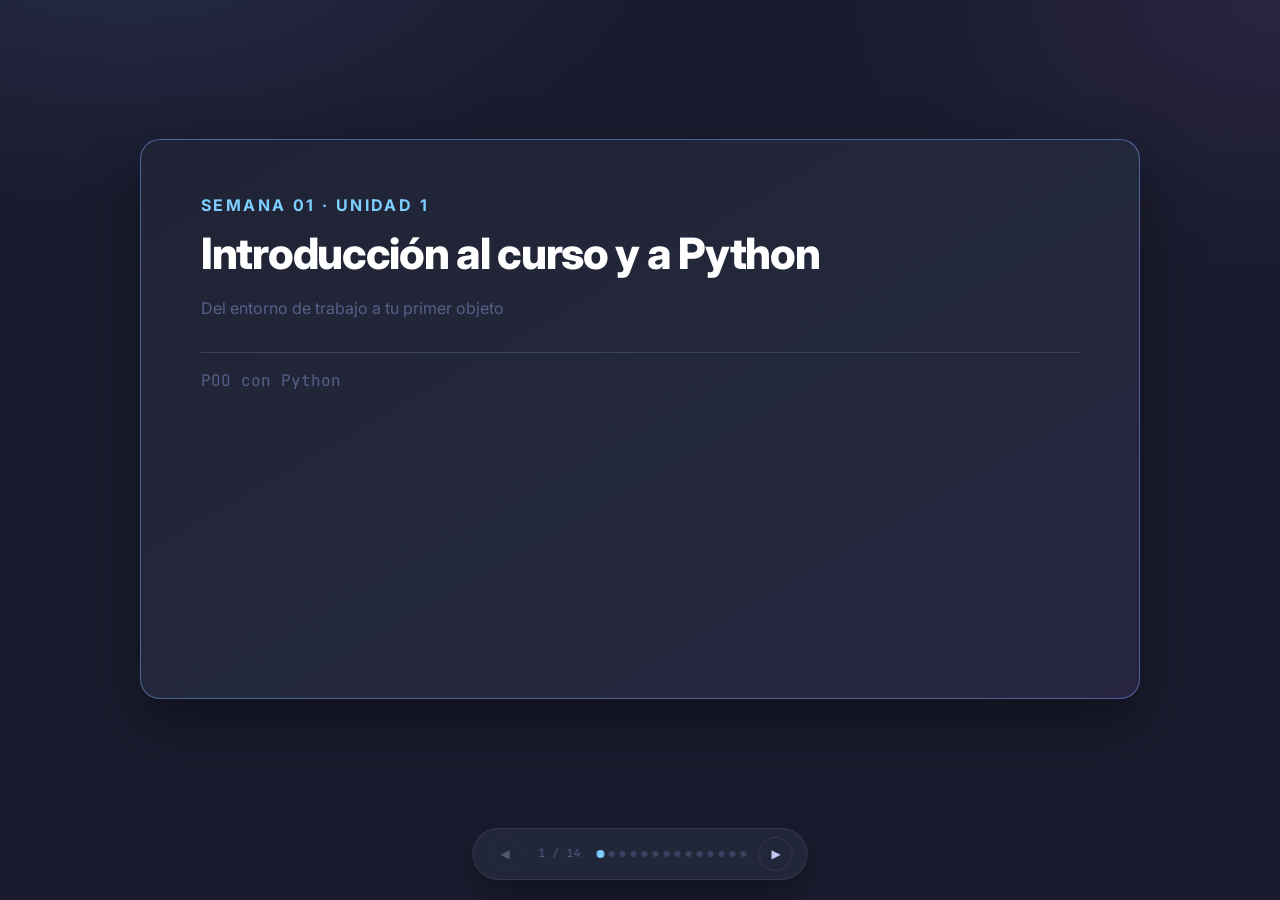
<file: unidad-01-fundamentos-poo/semana-01-introduccion-curso-python/html/slides.html>
<!DOCTYPE html>
<html lang="es">
<head>
  <meta charset="UTF-8">
  <meta name="viewport" content="width=device-width, initial-scale=1.0">
  <title>Semana 01 — Introducción al curso y a Python</title>
  <link rel="preconnect" href="https://fonts.googleapis.com">
  <link href="https://fonts.googleapis.com/css2?family=Inter:wght@400;600;700;800&family=JetBrains+Mono:wght@500;700&display=swap" rel="stylesheet">
  <link rel="stylesheet" href="../../../engine/slides.css">
</head>
<body>
  <main class="deck">
    <section class="slide slide--title is-active">
      <p class="eyebrow">Semana 01 · Unidad 1</p>
      <h1>Introducción al curso y a Python</h1>
      <p class="subtitle">Del entorno de trabajo a tu primer objeto</p>
      <p class="author">POO con Python</p>
    </section>

    <section class="slide">
      <p class="eyebrow">Objetivos</p>
      <h2>Al terminar podrás…</h2>
      <ul>
        <li>Explicar qué es la POO y diferenciar <strong>objeto</strong> de <strong>clase</strong>.</li>
        <li>Instalar y verificar Python 3.12 en tu sistema.</li>
        <li>Configurar VS Code, un entorno virtual y Git.</li>
        <li>Escribir una clase con atributos, constructor y métodos.</li>
        <li>Ejecutar y entregar scripts desde la terminal y el EVA/LMS.</li>
      </ul>
      <div class="callout callout--info">
        <p>La meta de hoy no es memorizar sintaxis: es dejar un taller que funcione y entender el vocabulario que usaremos 16 semanas.</p>
      </div>
    </section>

    <section class="slide">
      <p class="eyebrow">Concepto</p>
      <h2>Objeto y clase</h2>
      <p>Un <strong>objeto</strong> tiene estado (datos) y comportamiento (acciones). Una <strong>clase</strong> es el molde que describe cómo se crean esos objetos.</p>
      <table>
        <tr><th>Concepto</th><th>Videojuego</th><th>Python</th></tr>
        <tr><td>Clase</td><td>El plano de una nave</td><td><code>class Nave:</code></td></tr>
        <tr><td>Objeto</td><td>Tu nave <em>Halcon</em></td><td><code>mi_nave = Nave()</code></td></tr>
        <tr><td>Atributo</td><td>Escudo: 80</td><td><code>self.escudo</code></td></tr>
        <tr><td>Método</td><td>Disparar</td><td><code>def disparar(self):</code></td></tr>
      </table>
      <div class="callout callout--success">
        <p>Una clase existe una vez en el código; los objetos pueden ser muchos y cada uno guarda sus propios valores.</p>
      </div>
    </section>

    <section class="slide">
      <p class="eyebrow">Concepto</p>
      <h2>Todo en Python es un objeto</h2>
      <p>Ya has usado objetos sin llamarlos así. Un texto, un número y una lista son instancias de una clase.</p>
      <pre><code>&gt;&gt;&gt; nombre = "Kaede"
&gt;&gt;&gt; type(nombre)
&lt;class 'str'&gt;
&gt;&gt;&gt; nombre.upper()
'KAEDE'
&gt;&gt;&gt; type(42)
&lt;class 'int'&gt;</code></pre>
      <p><code>upper()</code> es un método de la clase <code>str</code>. Cuando escribes <code>nombre.upper()</code> envías un mensaje al objeto, igual que harás con <code>kaede.atacar(enemigo)</code>.</p>
      <div class="callout callout--reto">
        <p><strong>Reto:</strong> abre el intérprete y ejecuta <code>type()</code> sobre un entero, una lista, una tupla y una función. Todos son objetos.</p>
      </div>
    </section>

    <section class="slide">
      <p class="eyebrow">Entorno</p>
      <h2>Instalar y verificar Python 3.12</h2>
      <pre><code># Linux (Debian/Ubuntu)
sudo apt update
sudo apt install python3 python3-venv python3-pip

# macOS
brew install python@3.12

# Windows: descargar de python.org
# marcar "Add python.exe to PATH"</code></pre>
      <pre><code>python3 --version
# Python 3.12.x

# Windows, si hay varias versiones:
py -3.12 --version</code></pre>
      <div class="callout callout--warning">
        <p>Si el comando devuelve otra versión, revisa qué intérprete estás llamando antes de continuar. En Windows, <code>python</code> puede apuntar a otra instalación.</p>
      </div>
    </section>

    <section class="slide">
      <p class="eyebrow">Entorno</p>
      <h2>VS Code y entorno virtual</h2>
      <p>Instala la extensión <strong>Python</strong> de Microsoft y selecciona el intérprete del proyecto con <code>Ctrl+Shift+P</code> → <em>Python: Select Interpreter</em>.</p>
      <pre><code># Crear el entorno desde la carpeta del proyecto
python3 -m venv .venv

# Activar en Linux y macOS
source .venv/bin/activate

# Activar en Windows PowerShell
.\.venv\Scripts\Activate.ps1

# Comprobar
which python
python --version</code></pre>
      <div class="callout callout--info">
        <p>El prefijo <code>(.venv)</code> confirma que el entorno está activo. Para salir: <code>deactivate</code>.</p>
      </div>
    </section>

    <section class="slide">
      <p class="eyebrow">Entorno</p>
      <h2>Git y GitHub</h2>
      <pre><code>git config --global user.name "Tu Nombre"
git config --global user.email "tu-correo@ejemplo.com"

mkdir poo-personajes
cd poo-personajes
git init
printf '.venv/\n__pycache__/\n' &gt; .gitignore

git add .
git commit -m "Configura repositorio inicial del curso"

git branch -M main
git remote add origin https://github.com/TU-USUARIO/poo-personajes.git
git push -u origin main</code></pre>
      <p>Un buen commit completa la frase «este cambio…»: <em>agrega clase Personaje</em>. Evita <em>cambios</em> o <em>final final</em>.</p>
    </section>

    <section class="slide">
      <p class="eyebrow">Código · paso 1</p>
      <h2>Definir la clase</h2>
      <pre><code>class Personaje:
    """Un personaje jugable con nombre, vida y ataque."""

    def __init__(self, nombre: str, hp: int, ataque: int) -&gt; None:
        self.nombre = nombre
        self.hp = hp
        self.ataque = ataque</code></pre>
      <ul>
        <li><code>class</code> crea el molde.</li>
        <li><code>__init__</code> se ejecuta al crear el objeto.</li>
        <li><code>self</code> es la referencia al objeto que se construye.</li>
        <li>Cada atributo vive en el objeto, no en la clase.</li>
      </ul>
      <div class="callout callout--warning">
        <p>Declara todos los atributos en <code>__init__</code>. Un atributo creado después puede no existir cuando lo necesites.</p>
      </div>
    </section>

    <section class="slide">
      <p class="eyebrow">Código · paso 2</p>
      <h2>Agregar comportamiento</h2>
      <pre><code>    def presentarse(self) -&gt; str:
        return f"Soy {self.nombre} y tengo {self.hp} HP."

    def atacar(self, objetivo: "Personaje") -&gt; None:
        dano = self.ataque
        objetivo.hp = max(0, objetivo.hp - dano)
        print(f"{self.nombre} ataca a {objetivo.nombre}.")
        print(f"{objetivo.nombre} queda con {objetivo.hp} HP.")

    def esta_vivo(self) -&gt; bool:
        return self.hp &gt; 0</code></pre>
      <p><code>atacar</code> recibe otro objeto y modifica su estado. <code>max(0, ...)</code> evita vidas negativas: una regla pequeña del dominio.</p>
    </section>

    <section class="slide">
      <p class="eyebrow">Código · paso 3</p>
      <h2>Crear tres personajes</h2>
      <pre><code>kaede = Personaje("Kaede", 120, 18)
rook = Personaje("Rook", 90, 24)
nima = Personaje("Nima", 100, 14)
equipo = [kaede, rook, nima]

for personaje in equipo:
    print(personaje.presentarse())

kaede.atacar(rook)
rook.atacar(kaede)
nima.atacar(rook)</code></pre>
      <p>Cada llamada a <code>Personaje(...)</code> crea una instancia independiente. <code>kaede.hp</code> y <code>rook.hp</code> son atributos distintos aunque compartan el nombre en el código.</p>
      <pre><code>cd ejemplo-guiado
python3 personaje.py</code></pre>
    </section>

    <section class="slide">
      <p class="eyebrow">Demo</p>
      <h2>Qué observar en la salida</h2>
      <pre><code>=== Presentaciones ===
Soy Kaede y tengo 120 HP.
Soy Rook y tengo 90 HP.

--- Estado del equipo ---
Kaede    | HP 120 | ATQ 18 | en pie
Rook     | HP  90 | ATQ 24 | en pie

=== Ronda de combate ===
Kaede ataca a Rook y causa 18 de daño.
Rook queda con 72 HP.</code></pre>
      <ul>
        <li>Los tres objetos empiezan con estados distintos.</li>
        <li>Atacar cambia solo el <code>hp</code> del objetivo.</li>
        <li>El resto de atributos del objetivo permanece intacto.</li>
      </ul>
      <div class="callout callout--success">
        <p>Si ves nombres y vida actualizada, el entorno, el editor y el código funcionan juntos.</p>
      </div>
    </section>

    <section class="slide">
      <p class="eyebrow">Errores comunes</p>
      <h2>Los tropiezos de la primera semana</h2>
      <table>
        <tr><th>Error</th><th>Causa probable</th><th>Corrección</th></tr>
        <tr><td><code>command not found</code></td><td>Python no está en el PATH</td><td>Prueba <code>python3</code> o <code>py -3.12</code></td></tr>
        <tr><td><code>IndentationError</code></td><td>Espacios y tabuladores mezclados</td><td>Usa 4 espacios en todo el archivo</td></tr>
        <tr><td><code>NameError</code></td><td>Clase usada antes de definirla</td><td>Define antes del bloque demo</td></tr>
        <tr><td><code>AttributeError</code></td><td>Atributo mal escrito o ausente</td><td>Revísalo en <code>__init__</code></td></tr>
        <tr><td>El script no hace nada</td><td>Falta el bloque de ejecución</td><td>Agrega <code>if __name__ == "__main__":</code></td></tr>
      </table>
      <div class="callout callout--error">
        <p>No instales paquetes externos para este curso. Todo funciona con la biblioteca estándar.</p>
      </div>
    </section>

    <section class="slide">
      <p class="eyebrow">Ejercicio</p>
      <h2>De la ficha al menú</h2>
      <p><strong>Nivel 1.</strong> <code>ficha.py</code>: variables de un personaje y una ficha alineada con daño crítico calculado.</p>
      <p><strong>Nivel 2.</strong> <code>tres_personajes.py</code>: clase <code>Personaje</code> con validaciones, tres objetos y una ronda de ataques.</p>
      <p><strong>Nivel 3.</strong> <code>menu_equipo.py</code>: menú de consola para listar, seleccionar y atacar. Debe resistir opciones inválidas.</p>
      <pre><code>=== EQUIPO ===
1. Ver personajes
2. Seleccionar personaje
3. Atacar al primer enemigo
0. Salir</code></pre>
      <div class="callout callout--reto">
        <p><strong>Reto extra:</strong> agrega una opción para curar sin superar el HP máximo inicial.</p>
      </div>
    </section>

    <section class="slide">
      <p class="eyebrow">Resumen</p>
      <h2>Checklist de la semana</h2>
      <div class="flow">
        <span class="flow-item">Python 3.12</span>
        <span class="flow-item">VS Code</span>
        <span class="flow-item">venv</span>
        <span class="flow-item">Git + GitHub</span>
        <span class="flow-item">clase Personaje</span>
        <span class="flow-item">EVA/LMS</span>
      </div>
      <ul>
        <li>Clase = molde; objeto = instancia con estado propio.</li>
        <li><code>__init__</code> construye, <code>self</code> identifica, los métodos modifican.</li>
        <li>El entorno virtual y el repositorio son parte de la entrega.</li>
        <li>La próxima semana: paradigmas, UML y POO frente a procedural.</li>
      </ul>
      <div class="callout callout--success">
        <p>Antes de cerrar: ejecuta <code>python3 personaje.py</code>, haz commit y publica el enlace en el EVA/LMS.</p>
      </div>
    </section>
  </main>

  <div class="controls">
    <button id="prev" aria-label="Anterior">◀</button>
    <span id="counter">1 / 14</span>
    <div id="dots"></div>
    <button id="next" aria-label="Siguiente">▶</button>
  </div>

  <script src="../../../engine/slides.js"></script>
</body>
</html>
</file>
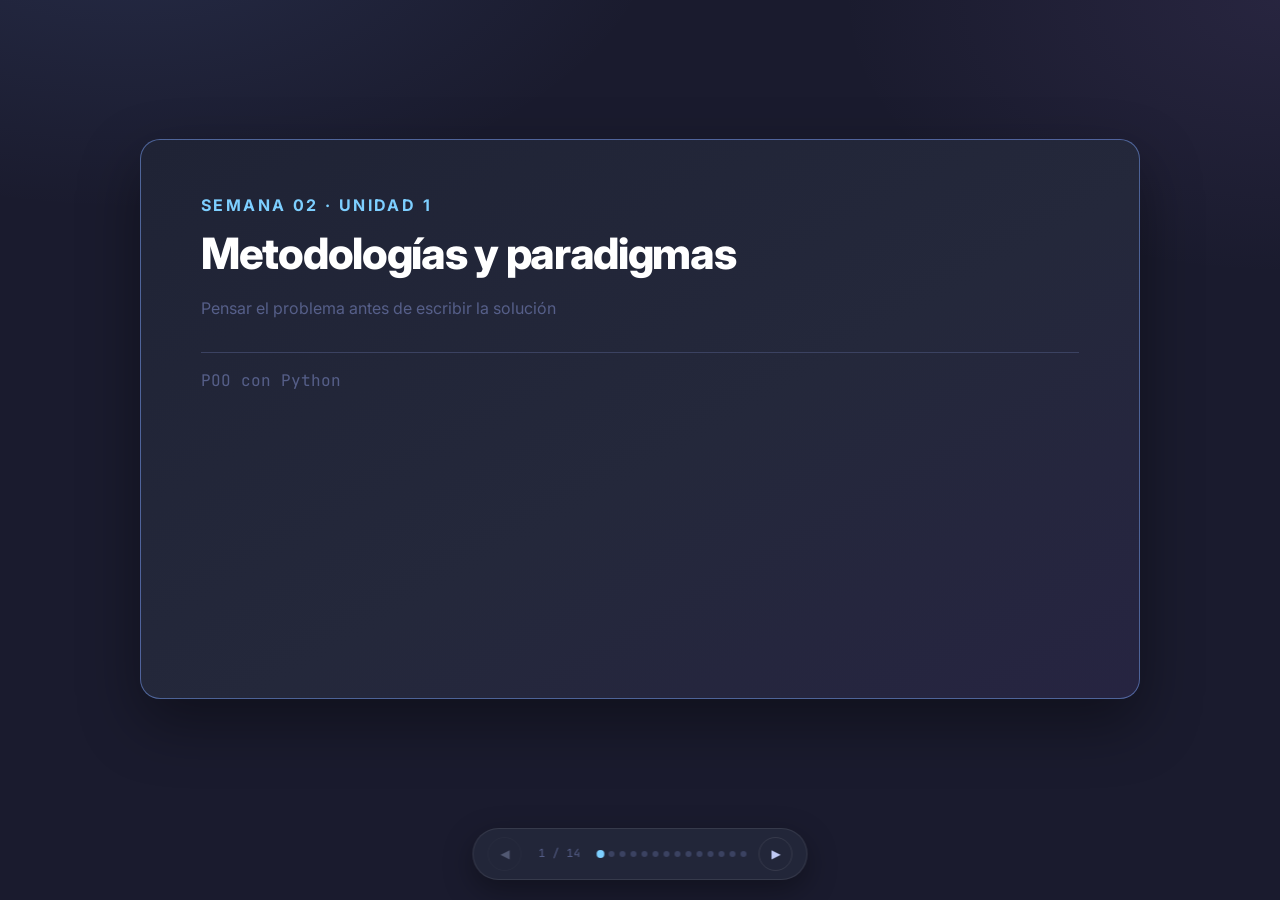
<file: unidad-01-fundamentos-poo/semana-02-metodologias-paradigmas/html/slides.html>
<!DOCTYPE html>
<html lang="es">
<head>
  <meta charset="UTF-8">
  <meta name="viewport" content="width=device-width, initial-scale=1.0">
  <title>Semana 02 — Metodologías y paradigmas</title>
  <link rel="preconnect" href="https://fonts.googleapis.com">
  <link href="https://fonts.googleapis.com/css2?family=Inter:wght@400;600;700;800&family=JetBrains+Mono:wght@500;700&display=swap" rel="stylesheet">
  <link rel="stylesheet" href="../../../engine/slides.css">
</head>
<body>
  <main class="deck">
    <section class="slide slide--title is-active">
      <p class="eyebrow">Semana 02 · Unidad 1</p>
      <h1>Metodologías y paradigmas</h1>
      <p class="subtitle">Pensar el problema antes de escribir la solución</p>
      <p class="author">POO con Python</p>
    </section>

    <section class="slide">
      <p class="eyebrow">Objetivos</p>
      <h2>Al terminar podrás…</h2>
      <ul>
        <li>Distinguir los paradigmas procedural, funcional y orientado a objetos.</li>
        <li>Resolver el mismo combate con funciones y con clases.</li>
        <li>Leer y dibujar un UML básico con relaciones y cardinalidades.</li>
        <li>Explicar el ciclo de desarrollo y una práctica ágil.</li>
        <li>Usar Git como herramienta de trabajo y entender la evaluación del curso.</li>
      </ul>
      <div class="callout callout--info">
        <p>Un paradigma organiza el código; una metodología organiza el trabajo. Esta semana conecta ambas cosas.</p>
      </div>
    </section>

    <section class="slide">
      <p class="eyebrow">Concepto</p>
      <h2>Tres formas de mirar el mismo problema</h2>
      <table>
        <tr><th>Paradigma</th><th>Pregunta central</th><th>Unidad</th><th>Ejemplo</th></tr>
        <tr><td>Imperativo / procedural</td><td>¿Qué pasos debo ejecutar?</td><td>Función</td><td><code>calcular_dano()</code></td></tr>
        <tr><td>Funcional</td><td>¿Qué transformación aplico?</td><td>Función pura</td><td><code>filter()</code>, comprensión</td></tr>
        <tr><td>Orientado a objetos</td><td>¿Qué entidades existen y qué saben hacer?</td><td>Objeto / clase</td><td><code>kaede.atacar(rook)</code></td></tr>
      </table>
      <p>Python permite mezclarlos. La elección depende de la forma del problema, no de una moda.</p>
      <div class="callout callout--warning">
        <p>Crear una clase para cada cálculo no es POO: es burocracia. Una función sigue siendo la mejor opción para una operación sin estado.</p>
      </div>
    </section>

    <section class="slide">
      <p class="eyebrow">Código · procedural</p>
      <h2>Funciones y diccionarios</h2>
      <pre><code>def crear_personaje(nombre: str, hp: int, ataque: int) -&gt; dict[str, object]:
    return {"nombre": nombre, "hp": hp, "ataque": ataque}


def atacar(atacante: dict[str, object], objetivo: dict[str, object]) -&gt; None:
    dano = int(atacante["ataque"])
    objetivo["hp"] = max(0, int(objetivo["hp"]) - dano)
    print(f"{atacante['nombre']} ataca a {objetivo['nombre']}.")


kaede = crear_personaje("Kaede", 120, 18)
rook = crear_personaje("Rook", 90, 24)
atacar(kaede, rook)</code></pre>
      <p><strong>Ventaja:</strong> directo y fácil de probar. <strong>Límite:</strong> cualquier función puede modificar cualquier clave; las reglas quedan dispersas.</p>
    </section>

    <section class="slide">
      <p class="eyebrow">Código · POO</p>
      <h2>Una clase con estado y comportamiento</h2>
      <pre><code>class Personaje:
    def __init__(self, nombre: str, hp: int, ataque: int) -&gt; None:
        self.nombre = nombre
        self.hp = hp
        self.ataque = ataque

    def atacar(self, objetivo: "Personaje") -&gt; None:
        dano = self.ataque
        objetivo.hp = max(0, objetivo.hp - dano)
        print(f"{self.nombre} ataca a {objetivo.nombre}.")


kaede = Personaje("Kaede", 120, 18)
rook = Personaje("Rook", 90, 24)
kaede.atacar(rook)</code></pre>
      <p>El ataque pertenece al personaje y la vida del objetivo es un atributo con nombre. La llamada se lee como la regla del juego.</p>
    </section>

    <section class="slide">
      <p class="eyebrow">Comparación</p>
      <h2>Qué cambia y qué no</h2>
      <table>
        <tr><th>Aspecto</th><th>Procedural</th><th>POO</th></tr>
        <tr><td>Datos</td><td>Diccionarios y variables sueltas</td><td>Atributos del objeto</td></tr>
        <tr><td>Comportamiento</td><td>Funciones externas</td><td>Métodos del objeto</td></tr>
        <tr><td>Validación</td><td>Repetida en cada función</td><td>Concentrada en el constructor</td></tr>
        <tr><td>Cambio típico</td><td>Más <code>if</code> en varios lugares</td><td>Nuevo método o subclase</td></tr>
        <tr><td>Riesgo</td><td>Estado global difícil de rastrear</td><td>Abstracción innecesaria</td></tr>
      </table>
      <div class="callout callout--success">
        <p>Las dos versiones del ejemplo terminan con el mismo estado. El paradigma cambia la organización, no la aritmética.</p>
      </div>
    </section>

    <section class="slide">
      <p class="eyebrow">Modelado</p>
      <h2>UML: dibujar antes de codificar</h2>
      <pre><code>┌─────────────────────────────┐
│          Personaje          │
├─────────────────────────────┤
│ - nombre: str               │
│ - hp: int                   │
│ - ataque: int               │
├─────────────────────────────┤
│ + presentarse(): str        │
│ + atacar(objetivo): None    │
│ + esta_vivo(): bool         │
└─────────────────────────────┘</code></pre>
      <ul>
        <li><code>+</code> público, <code>-</code> privado, <code>#</code> protegido.</li>
        <li>Asociación: línea simple entre clases que colaboran.</li>
        <li>Herencia: flecha con triángulo hueco hacia la clase base.</li>
        <li>Composición: rombo relleno en el extremo del todo.</li>
      </ul>
    </section>

    <section class="slide">
      <p class="eyebrow">Modelado</p>
      <h2>UML de un RPG sencillo</h2>
      <pre><code>┌──────────────────┐        ┌──────────────────┐
│    Personaje     │ 1  0..*│       Arma       │
├──────────────────┤────────├──────────────────┤
│ - nombre: str    │        │ - nombre: str    │
│ - hp: int        │        │ - dano: int      │
├──────────────────┤        ├──────────────────┤
│ + atacar(): None │        │ + calcular(): int│
└────────┬─────────┘        └──────────────────┘
         │ 1
         │ contiene
         ▼ 1..*
┌──────────────────┐
│      Equipo      │
├──────────────────┤
│ - miembros: list │
├──────────────────┤
│ + agregar(): None│
└──────────────────┘</code></pre>
      <p>El diagrama responde: qué clases hay, qué guardan, quién conoce a quién y qué operaciones son públicas.</p>
    </section>

    <section class="slide">
      <p class="eyebrow">Proceso</p>
      <h2>Ciclo de desarrollo de software</h2>
      <div class="flow">
        <span class="flow-item">1. Análisis</span>
        <span class="flow-item">2. Diseño</span>
        <span class="flow-item">3. Implementación</span>
        <span class="flow-item">4. Pruebas</span>
        <span class="flow-item">5. Despliegue</span>
        <span class="flow-item">6. Mantenimiento</span>
      </div>
      <p>El modelo en <strong>cascada</strong> avanza fase por fase y asume requisitos estables. En la práctica los requisitos cambian: aparece una regla, el docente pide otra validación, el equipo descubre que el alcance era enorme.</p>
      <div class="callout callout--info">
        <p>Las metodologías <strong>iterativas</strong> construyen una versión pequeña, la revisan y mejoran en el siguiente ciclo. Entregar valor pronto reduce el riesgo.</p>
      </div>
    </section>

    <section class="slide">
      <p class="eyebrow">Proceso</p>
      <h2>Ágil, Git y evidencia</h2>
      <div class="comparison">
        <div>
          <h3>Prácticas ágiles</h3>
          <ul>
            <li>Backlog priorizado.</li>
            <li>Iteraciones cortas con demo.</li>
            <li>Revisión y retrospectiva.</li>
            <li>Ajuste con evidencia.</li>
          </ul>
        </div>
        <div>
          <h3>Flujo Git</h3>
          <ul>
            <li>Una rama por funcionalidad.</li>
            <li>Commits pequeños e imperativos.</li>
            <li><code>main</code> siempre ejecuta.</li>
            <li>Integrar solo lo probado.</li>
          </ul>
        </div>
      </div>
      <pre><code>git switch -c feature/menu-combate
# trabajar y probar
git add menu.py
git commit -m "Agrega menú de selección de personaje"
git switch main
git merge feature/menu-combate</code></pre>
      <p>Git no es solo para entregar: es la memoria y el respaldo del proceso.</p>
    </section>

    <section class="slide">
      <p class="eyebrow">Evaluación</p>
      <h2>Tres proyectos, sin exámenes</h2>
      <table>
        <tr><th>Proyecto</th><th>Semana</th><th>Modalidad</th><th>Peso</th><th>Producto</th></tr>
        <tr><td>P1</td><td>5</td><td>Individual</td><td>25 %</td><td>Creador de personajes RPG</td></tr>
        <tr><td>P2</td><td>11</td><td>Equipos 2–3</td><td>30 %</td><td>Arcade de combate por turnos</td></tr>
        <tr><td>P3</td><td>15</td><td>Equipos 2–3</td><td>45 %</td><td>Arcade con interfaz gráfica</td></tr>
      </table>
      <div class="callout callout--warning">
        <p>Proyecto que no ejecuta: máximo 3.0. Copia: 0. Sustentación obligatoria por integrante. No dejes la integración para el último fin de semana.</p>
      </div>
    </section>

    <section class="slide">
      <p class="eyebrow">Errores comunes</p>
      <h2>Lo que conviene evitar</h2>
      <table>
        <tr><th>Error</th><th>Qué revela</th><th>Corrección</th></tr>
        <tr><td>Clase para cada cosa</td><td>Abstracción innecesaria</td><td>Usa funciones si no hay estado propio</td></tr>
        <tr><td>Diccionarios disfrazados de POO</td><td>Datos sin comportamiento</td><td>Pregunta qué operaciones pertenecen a la entidad</td></tr>
        <tr><td>UML con cada detalle</td><td>Exceso de modelado</td><td>Comunica solo lo necesario</td></tr>
        <tr><td><code>git add .</code> sin revisar</td><td>Entran archivos temporales</td><td>Revisa <code>git status</code> y usa <code>.gitignore</code></td></tr>
        <tr><td>Confundir ágil con improvisar</td><td>Sin plan ni prioridades</td><td>Backlog y revisión semanal</td></tr>
      </table>
      <div class="callout callout--error">
        <p>No compares paradigmas contando líneas. Compara cohesión, legibilidad y facilidad para cambiar una regla.</p>
      </div>
    </section>

    <section class="slide">
      <p class="eyebrow">Ejercicio</p>
      <h2>De la teoría a tu repositorio</h2>
      <p><strong>Nivel 1.</strong> Refactoriza el código procedural a una clase <code>Personaje</code> con validaciones en el constructor.</p>
      <p><strong>Nivel 2.</strong> Diseña el UML de un RPG con cinco clases, cardinalidades y una composición justificada.</p>
      <p><strong>Nivel 3.</strong> Arma el plan de trabajo de un equipo: alcance, roles, backlog, tres iteraciones, riesgos y flujo Git.</p>
      <pre><code>refactor_poo.py
uml_rpg.md
plan_equipo.md

git switch -c feature/refactor
git commit -m "Convierte el combate procedural a POO"</code></pre>
      <div class="callout callout--reto">
        <p><strong>Reto:</strong> publica el plan como tablero en GitHub y actualízalo al final de cada iteración.</p>
      </div>
    </section>

    <section class="slide">
      <p class="eyebrow">Resumen</p>
      <h2>Lo que te llevas</h2>
      <ul>
        <li><strong>Paradigma:</strong> forma de organizar el pensamiento y el código.</li>
        <li><strong>Procedural:</strong> funciones y pasos; útil para cálculos y scripts.</li>
        <li><strong>Funcional:</strong> transformaciones sin estado mutable; apoyo en Python.</li>
        <li><strong>POO:</strong> entidades con datos y comportamiento; útil cuando hay reglas y relaciones.</li>
        <li><strong>UML:</strong> vocabulario para discutir el diseño antes de codificar.</li>
        <li><strong>Ágil + Git:</strong> incrementos cortos, evidencia y versiones recuperables.</li>
        <li><strong>Evaluación:</strong> P1 25 %, P2 30 %, P3 45 %; se sustenta.</li>
      </ul>
      <div class="callout callout--success">
        <p>Próxima semana: clases, objetos y atributos. Trae tu diagrama y el repositorio limpio.</p>
      </div>
    </section>
  </main>

  <div class="controls">
    <button id="prev" aria-label="Anterior">◀</button>
    <span id="counter">1 / 14</span>
    <div id="dots"></div>
    <button id="next" aria-label="Siguiente">▶</button>
  </div>

  <script src="../../../engine/slides.js"></script>
</body>
</html>
</file>
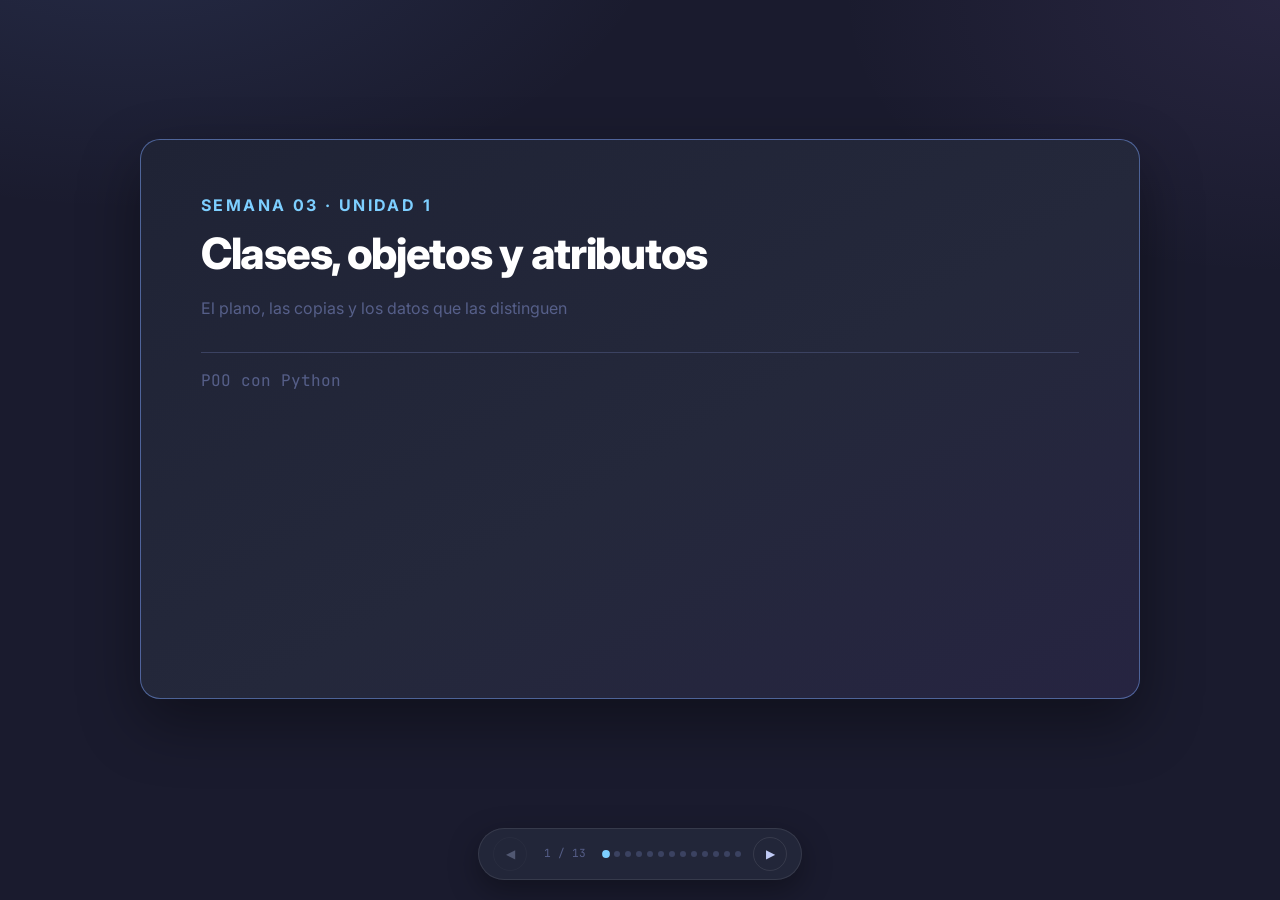
<file: unidad-01-fundamentos-poo/semana-03-clases-objetos-atributos/html/slides.html>
<!DOCTYPE html>
<html lang="es">
<head>
  <meta charset="UTF-8">
  <meta name="viewport" content="width=device-width, initial-scale=1.0">
  <title>Semana 03 — Clases, objetos y atributos</title>
  <link rel="preconnect" href="https://fonts.googleapis.com">
  <link href="https://fonts.googleapis.com/css2?family=Inter:wght@400;600;700;800&family=JetBrains+Mono:wght@500;700&display=swap" rel="stylesheet">
  <link rel="stylesheet" href="../../../engine/slides.css">
</head>
<body>
  <main class="deck">
    <section class="slide slide--title is-active">
      <p class="eyebrow">Semana 03 · Unidad 1</p>
      <h1>Clases, objetos y atributos</h1>
      <p class="subtitle">El plano, las copias y los datos que las distinguen</p>
      <p class="author">POO con Python</p>
    </section>

    <section class="slide">
      <p class="eyebrow">Objetivos</p>
      <h2>Al terminar podrás…</h2>
      <ul>
        <li>Definir clases con <code>class</code> y crear varias instancias.</li>
        <li>Inicializar objetos con <code>__init__</code> y <code>self</code>.</li>
        <li>Distinguir atributos de instancia de atributos de clase.</li>
        <li>Usar <code>type()</code>, <code>isinstance()</code>, <code>id()</code> y <code>__dict__</code>.</li>
        <li>Evitar listas compartidas como atributos de clase.</li>
      </ul>
      <div class="callout callout--info">Hoy pasas de variables sueltas a entidades con estado propio.</div>
    </section>

    <section class="slide">
      <p class="eyebrow">Concepto</p>
      <h2>Una clase es un plano; un objeto es una casa</h2>
      <p>El plano define cuántas habitaciones hay. Cada casa tiene su dirección, sus muebles y su estado. Cambiar una casa no cambia las demás.</p>
      <div class="flow">
        <span class="flow-item">class Personaje</span>
        <span class="flow-item">Personaje("Aria")</span>
        <span class="flow-item">Personaje("Brom")</span>
        <span class="flow-item">Personaje("Cyd")</span>
      </div>
      <pre><code>class Personaje:
    pass

aria = Personaje()
brom = Personaje()

print(aria is brom)                 # False
print(type(aria).__name__)          # Personaje
print(isinstance(aria, Personaje))  # True</code></pre>
      <p><code>is</code> compara identidad, no contenido. Dos objetos con los mismos datos siguen siendo distintos.</p>
    </section>

    <section class="slide">
      <p class="eyebrow">Código 1</p>
      <h2><code>__init__</code> y <code>self</code></h2>
      <pre><code>class Personaje:
    def __init__(self, nombre: str, hp: int = 100, nivel: int = 1) -&gt; None:
        self.nombre = nombre
        self.hp = hp
        self.nivel = nivel

aria = Personaje("Aria", 80, 3)
brom = Personaje("Brom")

print(aria.hp)   # 80
print(brom.hp)   # 100</code></pre>
      <ul>
        <li><code>__init__</code> se ejecuta al crear el objeto.</li>
        <li><code>self</code> es el objeto que se está inicializando.</li>
        <li>Python pasa <code>self</code> solo: no lo escribas al llamar.</li>
      </ul>
      <div class="callout callout--warning"><code>__init__</code> debe devolver <code>None</code>. Un <code>return</code> con valor lanza <code>TypeError</code>.</div>
    </section>

    <section class="slide">
      <p class="eyebrow">Código 2</p>
      <h2>Instancia vs. clase</h2>
      <pre><code>class Personaje:
    MAX_HP = 100           # atributo de clase
    total_personajes = 0   # contador compartido

    def __init__(self, nombre: str, hp: int = MAX_HP) -&gt; None:
        self.nombre = nombre   # atributo de instancia
        self.hp = hp
        Personaje.total_personajes += 1</code></pre>
      <table>
        <thead><tr><th></th><th>Instancia</th><th>Clase</th></tr></thead>
        <tbody>
          <tr><td>Se define</td><td>con <code>self.x</code></td><td>en el cuerpo de la clase</td></tr>
          <tr><td>Vive en</td><td><code>objeto.__dict__</code></td><td><code>Clase.__dict__</code></td></tr>
          <tr><td>Uso</td><td>nombre, hp, nivel</td><td>constantes, contadores</td></tr>
        </tbody>
      </table>
    </section>

    <section class="slide">
      <p class="eyebrow">Código 3</p>
      <h2>Un contador que sí es global</h2>
      <pre><code>aria = Personaje("Aria", 80, 3)
brom = Personaje("Brom")
cyd = Personaje("Cyd", 45, 5)

print(Personaje.total_personajes)  # 3
print(Personaje.MAX_HP)            # 100
print(aria.MAX_HP)                 # 100 (se lee de la clase)

# MAL: crea un atributo de instancia y tapa el global
# self.total_personajes += 1

# BIEN: actualiza el contador compartido
Personaje.total_personajes += 1</code></pre>
      <div class="callout callout--success">Los atributos de clase se leen desde la instancia, pero se modifican a través de la clase.</div>
    </section>

    <section class="slide">
      <p class="eyebrow">Demo</p>
      <h2>Equipo Alba en ejecución</h2>
      <pre><code>=== Semana 03: clases, objetos y atributos ===
Personajes creados al inicio: 0

Equipo Alba
-----------
Aria     Nv.3  [########--] 80/100
Brom     Nv.2  [##########] 100/100
Cyd      Nv.5  [####------] 45/100
Nivel combinado: 10 | hp total: 225

Personaje.total_personajes = 3</code></pre>
      <p><code>personaje.py</code> crea el equipo, calcula totales y demuestra identidad y tipo.</p>
    </section>

    <section class="slide">
      <p class="eyebrow">Código 4</p>
      <h2><code>__dict__</code>: lo que realmente tiene cada objeto</h2>
      <pre><code>print(aria.__dict__)
# {'nombre': 'Aria', 'hp': 80, 'nivel': 3}

print('MAX_HP' in aria.__dict__)  # False
print(Personaje.__dict__['MAX_HP'])  # 100

cyd.MAX_HP = 120          # crea un atributo propio
print(cyd.MAX_HP)         # 120
print(Personaje.MAX_HP)   # 100: la clase no cambió</code></pre>
      <p><code>__dict__</code> muestra solo el estado propio. Los atributos de clase se buscan en la clase cuando no están en la instancia.</p>
    </section>

    <section class="slide">
      <p class="eyebrow">Error clásico</p>
      <h2>La lista compartida</h2>
      <pre><code>class Gremio:
    miembros = []   # ¡una sola lista para todos!

alba = Gremio()
sombra = Gremio()

alba.miembros.append("Aria")
print(sombra.miembros)   # ['Aria']  ← desastre</code></pre>
      <pre><code>class Gremio:
    def __init__(self, nombre: str) -&gt; None:
        self.nombre = nombre
        self.miembros: list[str] = []   # lista propia</code></pre>
      <div class="callout callout--error">Listas, diccionarios y conjuntos se crean dentro de <code>__init__</code>. Nunca como atributo de clase.</div>
    </section>

    <section class="slide">
      <p class="eyebrow">Convenciones</p>
      <h2>Nombres que se leen solos</h2>
      <table>
        <thead><tr><th>Elemento</th><th>Convención</th><th>Ejemplo</th></tr></thead>
        <tbody>
          <tr><td>Clase</td><td>PascalCase</td><td><code>Personaje</code>, <code>CuentaBancaria</code></td></tr>
          <tr><td>Atributo</td><td>snake_case</td><td><code>hp_max</code>, <code>total_personajes</code></td></tr>
          <tr><td>Constante de clase</td><td>MAYÚSCULAS</td><td><code>MAX_HP</code></td></tr>
          <tr><td>Instancia</td><td>snake_case, singular</td><td><code>aria</code>, <code>cuenta_ada</code></td></tr>
        </tbody>
      </table>
      <p>La convención no cambia lo que Python ejecuta, pero sí lo que otros programadores entienden en dos segundos.</p>
    </section>

    <section class="slide">
      <p class="eyebrow">Errores comunes</p>
      <h2>Los tropiezos de la semana</h2>
      <ul>
        <li>Olvidar <code>self</code> en la definición del método.</li>
        <li>Escribir <code>Personaje</code> cuando querías <code>Personaje()</code>.</li>
        <li>Inicializar una lista como atributo de clase.</li>
        <li>Incrementar el contador con <code>self.total_personajes</code>.</li>
        <li>Suponer que <code>__dict__</code> incluye los atributos de clase.</li>
      </ul>
      <div class="callout callout--warning">Antes de crear un atributo, pregúntate: ¿este dato es igual para todos o cambia por objeto?</div>
    </section>

    <section class="slide">
      <p class="eyebrow">Reto</p>
      <h2>Tienda de ítems</h2>
      <p>Modela una tienda con una clase <code>Item</code>:</p>
      <ul>
        <li>Atributos de instancia: <code>nombre</code>, <code>precio</code>, <code>stock</code>.</li>
        <li>Atributo de clase: <code>IVA = 0.19</code> y un contador de ítems creados.</li>
        <li>Crea cuatro ítems, calcula el valor del inventario y muestra cuántos existen.</li>
      </ul>
      <div class="callout callout--reto">Comprueba con <code>__dict__</code> que el IVA no está en cada ítem y explica por qué.</div>
    </section>

    <section class="slide">
      <p class="eyebrow">Resumen</p>
      <h2>Lo que te llevas</h2>
      <ul>
        <li>La clase define el tipo; cada objeto guarda su propio estado.</li>
        <li><code>__init__</code> recibe <code>self</code> y asigna atributos de instancia.</li>
        <li>Los atributos de clase son constantes y contadores compartidos.</li>
        <li><code>type()</code>, <code>isinstance()</code>, <code>is</code> e <code>id()</code> revelan qué es cada objeto.</li>
        <li><code>__dict__</code> enseña el estado real de una instancia.</li>
      </ul>
      <div class="callout callout--success">La próxima semana estos datos aprenderán a atacar, curarse y defenderse.</div>
    </section>
  </main>

  <div class="controls">
    <button id="prev" aria-label="Anterior">◀</button>
    <span id="counter">1 / N</span>
    <div id="dots"></div>
    <button id="next" aria-label="Siguiente">▶</button>
  </div>

  <script src="../../../engine/slides.js"></script>
</body>
</html>
</file>
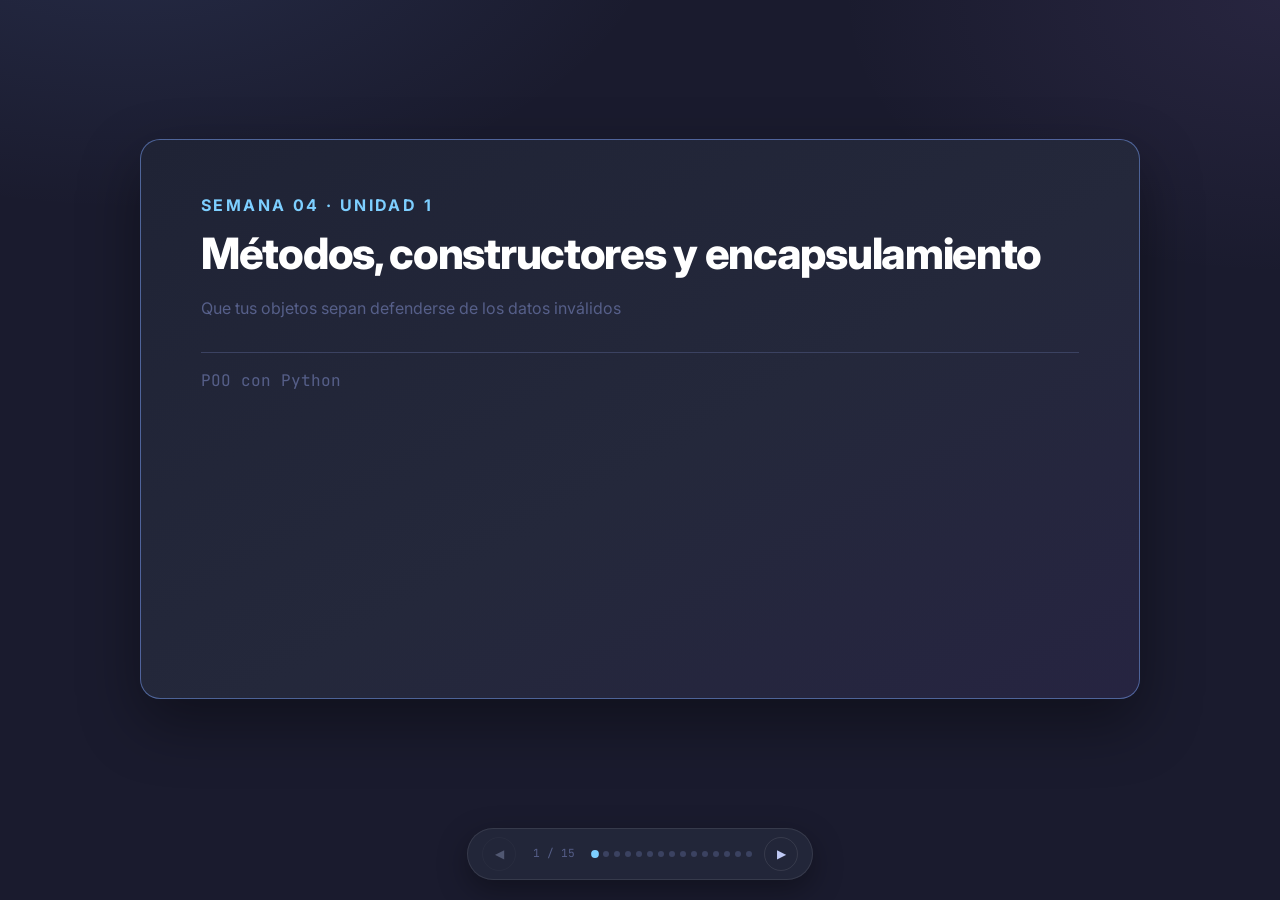
<file: unidad-01-fundamentos-poo/semana-04-metodos-constructores-encapsulamiento/html/slides.html>
<!DOCTYPE html>
<html lang="es">
<head>
  <meta charset="UTF-8">
  <meta name="viewport" content="width=device-width, initial-scale=1.0">
  <title>Semana 04 — Métodos, constructores y encapsulamiento</title>
  <link rel="preconnect" href="https://fonts.googleapis.com">
  <link href="https://fonts.googleapis.com/css2?family=Inter:wght@400;600;700;800&family=JetBrains+Mono:wght@500;700&display=swap" rel="stylesheet">
  <link rel="stylesheet" href="../../../engine/slides.css">
</head>
<body>
  <main class="deck">
    <section class="slide slide--title is-active">
      <p class="eyebrow">Semana 04 · Unidad 1</p>
      <h1>Métodos, constructores y encapsulamiento</h1>
      <p class="subtitle">Que tus objetos sepan defenderse de los datos inválidos</p>
      <p class="author">POO con Python</p>
    </section>

    <section class="slide">
      <p class="eyebrow">Objetivos</p>
      <h2>Al terminar podrás…</h2>
      <ul>
        <li>Escribir métodos de instancia que modifican el estado.</li>
        <li>Usar valores por defecto y fábricas con <code>@classmethod</code>.</li>
        <li>Aplicar <code>@staticmethod</code> y distinguirlo de los otros métodos.</li>
        <li>Proteger atributos con <code>_</code>, <code>__</code> y <code>@property</code>.</li>
        <li>Validar con setters y lanzar <code>ValueError</code>.</li>
        <li>Definir <code>__str__</code> y <code>__repr__</code>.</li>
      </ul>
    </section>

    <section class="slide">
      <p class="eyebrow">El problema</p>
      <h2>Datos sin reglas, bugs garantizados</h2>
      <pre><code>aria = Personaje("Aria", hp=10)
aria.recibir_danio(50)

print(aria.hp)   # -40  ← estado imposible

cuenta = CuentaBancaria("Ada", 100)
cuenta.saldo = -1_000_000   # nadie lo impide</code></pre>
      <div class="callout callout--warning">El error no aparece donde se escribe el dato, sino mucho después y en otro lugar. El encapsulamiento lo detiene en la puerta.</div>
      <p>Encapsular no es esconder por moda: es garantizar que el objeto cumpla sus reglas.</p>
    </section>

    <section class="slide">
      <p class="eyebrow">Código 1</p>
      <h2>Métodos de instancia</h2>
      <pre><code>class Personaje:
    def __init__(self, nombre: str, hp: int = 100) -&gt; None:
        self.nombre = nombre
        self.hp = hp

    def saludar(self) -&gt; str:
        return f"Soy {self.nombre} y tengo {self.hp} hp."

    def recibir_danio(self, cantidad: int) -&gt; int:
        self.hp = max(0, self.hp - cantidad)
        return cantidad

aria = Personaje("Aria", 80)
print(aria.saludar())</code></pre>
      <p><code>self</code> se enlaza solo: <code>aria.saludar()</code> equivale a <code>Personaje.saludar(aria)</code>.</p>
    </section>

    <section class="slide">
      <p class="eyebrow">Código 2</p>
      <h2>Constructores con valores por defecto</h2>
      <pre><code>class Personaje:
    MAX_HP = 100

    def __init__(self, nombre: str, hp: int = MAX_HP,
                 ataque: int = 10) -&gt; None:
        self.nombre = nombre
        self.hp = hp
        self.ataque = ataque

brom = Personaje("Brom")           # 100 hp, ataque 10
aria = Personaje("Aria", 80, 18)   # 80 hp, ataque 18</code></pre>
      <div class="callout callout--error">Nunca uses <code>[]</code> o <code>{}</code> como valor por defecto: se comparten entre todas las instancias. Usa <code>None</code> y crea el mutable dentro.</div>
    </section>

    <section class="slide">
      <p class="eyebrow">Código 3</p>
      <h2><code>@classmethod</code>: una fábrica</h2>
      <pre><code>class Personaje:
    def __init__(self, nombre: str, hp: int, ataque: int) -&gt; None:
        self.nombre = nombre
        self.hp = hp
        self.ataque = ataque

    @classmethod
    def desde_ficha(cls, ficha: str) -&gt; "Personaje":
        nombre, hp, ataque = (p.strip() for p in ficha.split(","))
        return cls(nombre, int(hp), int(ataque))

brom = Personaje.desde_ficha("Brom, 120, 15")</code></pre>
      <p>Recibe <code>cls</code> y construye con <code>cls(...)</code>. Si mañana existe una subclase, la fábrica devolverá el tipo correcto.</p>
    </section>

    <section class="slide">
      <p class="eyebrow">Código 4</p>
      <h2><code>@staticmethod</code>: utilidad sin estado</h2>
      <pre><code>class Personaje:
    @staticmethod
    def calcular_danio(ataque: int, defensa: int) -&gt; int:
        return max(1, ataque - defensa)

print(Personaje.calcular_danio(18, 4))  # 14

# También se puede llamar desde una instancia
aria = Personaje()
print(aria.calcular_danio(10, 2))       # 8</code></pre>
      <table>
        <thead><tr><th>Decorador</th><th>Recibe</th><th>Uso</th></tr></thead>
        <tbody>
          <tr><td>normal</td><td><code>self</code></td><td>atacar, curar</td></tr>
          <tr><td><code>@classmethod</code></td><td><code>cls</code></td><td>fábricas</td></tr>
          <tr><td><code>@staticmethod</code></td><td>nada</td><td>cálculos puros</td></tr>
        </tbody>
      </table>
    </section>

    <section class="slide">
      <p class="eyebrow">Encapsulamiento</p>
      <h2>Protegido, privado y name mangling</h2>
      <pre><code>class CuentaBancaria:
    def __init__(self, titular: str, saldo: float) -&gt; None:
        self.titular = titular      # público
        self._saldo = saldo         # protegido
        self.__clave = "0000"       # name mangling

cuenta = CuentaBancaria("Ada", 250.0)

print(cuenta._saldo)                 # 250.0 (no deberías)
print(cuenta._CuentaBancaria__clave) # "0000"
# print(cuenta.__clave)              # AttributeError</code></pre>
      <div class="callout callout--info">El guion bajo es una convención, no un candado. La protección real aparece cuando no hay ninguna vía pública para romper el estado.</div>
    </section>

    <section class="slide">
      <p class="eyebrow">Código 5</p>
      <h2><code>@property</code> y setter validado</h2>
      <pre><code>class Personaje:
    def __init__(self, nombre: str, hp_max: int = 100) -&gt; None:
        self.nombre = nombre
        self.hp_max = hp_max
        self._hp = hp_max

    @property
    def hp(self) -&gt; int:
        return self._hp

    @hp.setter
    def hp(self, valor: int) -&gt; None:
        if not 0 &lt;= valor &lt;= self.hp_max:
            raise ValueError(f"hp fuera de rango: {valor}")
        self._hp = valor

aria.hp = 500   # ValueError
aria.hp = -1    # ValueError</code></pre>
      <div class="callout callout--error">Dentro del setter usa <code>self._hp = valor</code>. Con <code>self.hp = valor</code> el setter se llama a sí mismo y termina en <code>RecursionError</code>.</div>
    </section>

    <section class="slide">
      <p class="eyebrow">Ejemplo 1</p>
      <h2>Combate con estado consistente</h2>
      <pre><code>class Personaje:
    def atacar(self, objetivo: "Personaje") -&gt; int:
        if not self.vivo:
            raise ValueError(f"{self.nombre} está derrotado.")
        danio = self.calcular_danio(self.ataque, objetivo.defensa)
        return objetivo.recibir_danio(danio)

    def recibir_danio(self, cantidad: int) -&gt; int:
        antes = self._hp
        self.hp = max(0, self._hp - cantidad)
        return antes - self._hp

    def curar(self, cantidad: int) -&gt; int:
        antes = self._hp
        self.hp = min(self.hp_max, self._hp + cantidad)
        return self._hp - antes</code></pre>
      <p><code>recibir_danio</code> y <code>curar</code> devuelven el cambio real, no lo que se pidió.</p>
    </section>

    <section class="slide">
      <p class="eyebrow">Ejemplo 2</p>
      <h2>Cuenta con saldo protegido</h2>
      <pre><code>class CuentaBancaria:
    @property
    def saldo(self) -&gt; float:
        return self._saldo

    def depositar(self, monto: float) -&gt; float:
        monto = self._validar_monto(monto)
        self._saldo = round(self._saldo + monto, 2)
        self._registrar("Depósito", monto)
        return monto

    def retirar(self, monto: float) -&gt; float:
        monto = self._validar_monto(monto)
        if monto &gt; self._saldo:
            raise ValueError("Saldo insuficiente.")
        self._saldo = round(self._saldo - monto, 2)
        self._registrar("Retiro", -monto)
        return monto</code></pre>
      <p>El saldo solo cambia por operaciones válidas. El historial se entrega como tupla para que nadie lo edite.</p>
    </section>

    <section class="slide">
      <p class="eyebrow">Representación</p>
      <h2><code>__str__</code> vs. <code>__repr__</code></h2>
      <pre><code>def __str__(self) -&gt; str:
    return f"{self.nombre} ({self._hp}/{self.hp_max} hp)"

def __repr__(self) -&gt; str:
    return (f"Personaje(nombre={self.nombre!r}, hp={self._hp}, "
            f"hp_max={self.hp_max})")

print(aria)        # Aria (6/90 hp)
print(repr(aria))  # Personaje(nombre='Aria', hp=6, hp_max=90)</code></pre>
      <table>
        <thead><tr><th></th><th>Para quién</th><th>Objetivo</th></tr></thead>
        <tbody>
          <tr><td><code>__str__</code></td><td>Usuario / jugador</td><td>Legible</td></tr>
          <tr><td><code>__repr__</code></td><td>Quien depura</td><td>Preciso y reconstruible</td></tr>
        </tbody>
      </table>
    </section>

    <section class="slide">
      <p class="eyebrow">Errores comunes</p>
      <h2>Donde se rompe el encapsulamiento</h2>
      <ul>
        <li>Recursión: <code>self.hp = valor</code> dentro del setter <code>hp</code>.</li>
        <li>Validar después de asignar: el objeto ya quedó inválido.</li>
        <li>Lista o diccionario como valor por defecto del constructor.</li>
        <li>Devolver un valor desde un setter: se ignora.</li>
        <li>Creer que <code>__saldo</code> es privado de verdad: se accede con <code>_Clase__saldo</code>.</li>
        <li><code>__str__</code> que devuelve algo distinto de <code>str</code>.</li>
      </ul>
      <div class="callout callout--warning">Un <code>try/except ValueError: pass</code> esconde el error y deja el estado a medias. Captura para informar, no para silenciar.</div>
    </section>

    <section class="slide">
      <p class="eyebrow">Reto</p>
      <h2>Cuenta bancaria con reglas</h2>
      <p>Amplía la clase <code>CuentaBancaria</code> con estas reglas:</p>
      <ul>
        <li>El saldo inicial no puede ser negativo.</li>
        <li>Depósitos y retiros deben ser mayores que cero.</li>
        <li>No se puede retirar más de lo disponible.</li>
        <li>Guarda cada movimiento en una lista interna y expón una copia de solo lectura.</li>
        <li>Añade <code>__str__</code> y <code>__repr__</code>, y demuestra al menos tres errores capturados.</li>
      </ul>
      <div class="callout callout--reto">Reto extra: permite un descubierto de hasta $200 con una propiedad <code>disponible</code>, sin romper la regla del saldo.</div>
    </section>

    <section class="slide">
      <p class="eyebrow">Resumen</p>
      <h2>Lo que te llevas</h2>
      <ul>
        <li>Los métodos convierten el estado en comportamiento.</li>
        <li>El constructor acepta valores por defecto, nunca mutables compartidos.</li>
        <li><code>@classmethod</code> fabrica objetos; <code>@staticmethod</code> calcula sin estado.</li>
        <li><code>_</code> y <code>__</code> son convenciones; <code>@property</code> es la puerta validada.</li>
        <li><code>ValueError</code> protege las reglas del dominio.</li>
        <li><code>__str__</code> habla con el usuario; <code>__repr__</code> con quien depura.</li>
      </ul>
      <div class="callout callout--success">La próxima semana: creador de personajes RPG. Todo lo de hoy será la base del proyecto P1.</div>
    </section>
  </main>

  <div class="controls">
    <button id="prev" aria-label="Anterior">◀</button>
    <span id="counter">1 / N</span>
    <div id="dots"></div>
    <button id="next" aria-label="Siguiente">▶</button>
  </div>

  <script src="../../../engine/slides.js"></script>
</body>
</html>
</file>
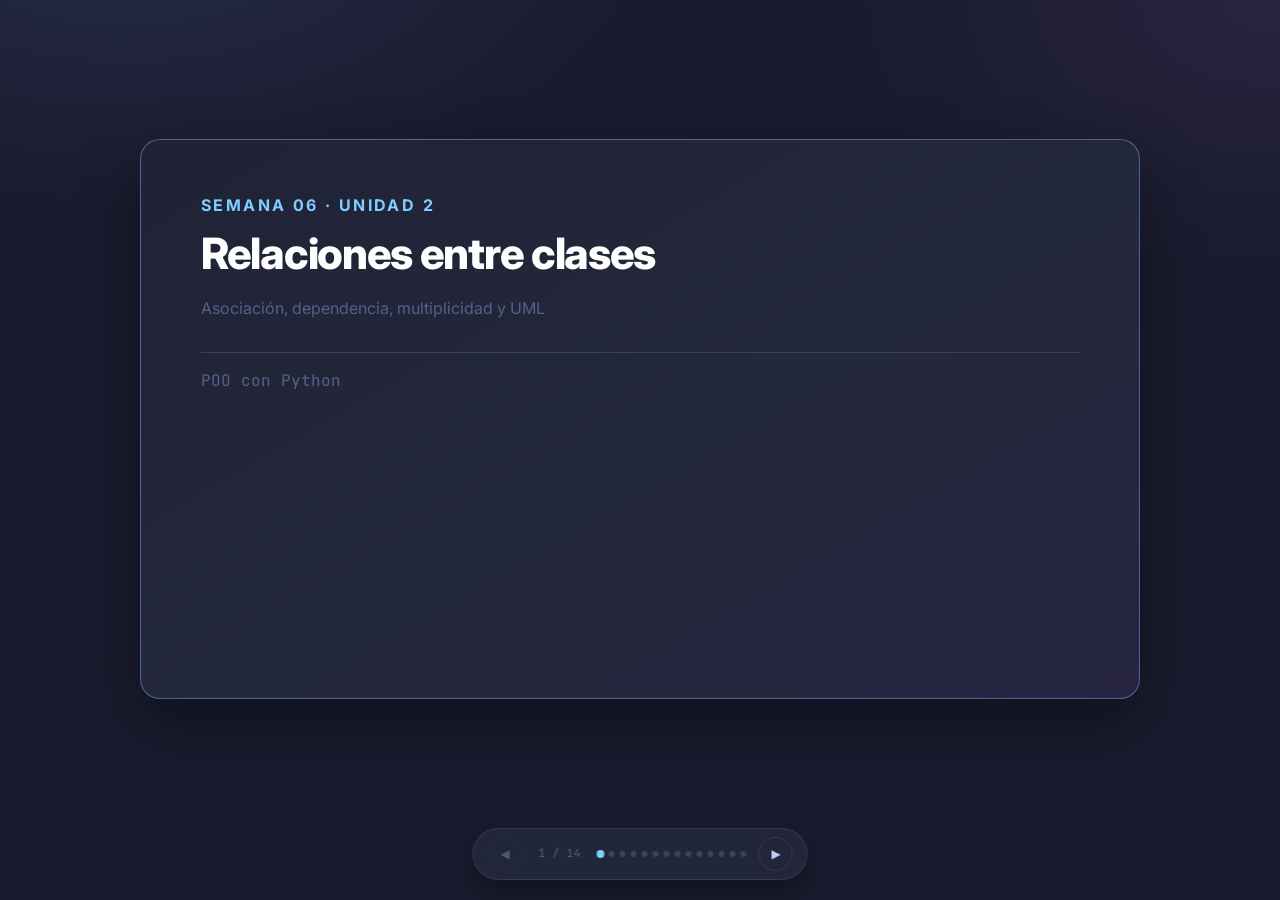
<file: unidad-02-relaciones-herencia-polimorfismo/semana-06-relaciones-clases/html/slides.html>
<!DOCTYPE html>
<html lang="es">
<head>
  <meta charset="UTF-8">
  <meta name="viewport" content="width=device-width, initial-scale=1.0">
  <title>Semana 06 — Relaciones entre clases</title>
  <link rel="preconnect" href="https://fonts.googleapis.com">
  <link href="https://fonts.googleapis.com/css2?family=Inter:wght@400;600;700;800&family=JetBrains+Mono:wght@500;700&display=swap" rel="stylesheet">
  <link rel="stylesheet" href="../../../engine/slides.css">
</head>
<body>
  <main class="deck">
    <section class="slide slide--title is-active">
      <p class="eyebrow">Semana 06 · Unidad 2</p>
      <h1>Relaciones entre clases</h1>
      <p class="subtitle">Asociación, dependencia, multiplicidad y UML</p>
      <p class="author">POO con Python</p>
    </section>

    <section class="slide">
      <p class="eyebrow">Objetivos</p>
      <h2>Al terminar podrás…</h2>
      <ul>
        <li>Distinguir <strong>asociación</strong> de <strong>dependencia</strong>.</li>
        <li>Leer multiplicidades 1:1, 1:N y N:M en UML.</li>
        <li>Implementar relaciones con referencias y listas.</li>
        <li>Mantener coherentes los dos lados de una relación.</li>
        <li>Modelar un equipo de RPG con reglas reales.</li>
      </ul>
    </section>

    <section class="slide">
      <p class="eyebrow">Motivación</p>
      <h2>Una clase sola no cuenta historias</h2>
      <div class="flow">
        <span class="flow-item">Personaje</span>
        <span class="flow-item">Jugador</span>
        <span class="flow-item">Equipo</span>
        <span class="flow-item">Partida</span>
      </div>
      <p>Un RPG necesita saber <strong>quién</strong> controla a <strong>qué</strong> personaje y <strong>en qué</strong> equipo juega.</p>
      <p>En banca: un cliente tiene cuentas; una cuenta registra transacciones.</p>
      <div class="callout callout--info">
        <p>Guardar <code>"equipo": "Los Cometas"</code> como texto no permite validar cupos ni contar integrantes.</p>
      </div>
    </section>

    <section class="slide">
      <p class="eyebrow">Concepto</p>
      <h2>Asociación vs. dependencia</h2>
      <div class="comparison">
        <div>
          <h3>Dependencia</h3>
          <p>Uso temporal dentro de un método.</p>
          <pre><code>def calcular_dano(a, b):
    return a.nivel - b.nivel</code></pre>
          <p>No se guarda: termina el método y se olvida.</p>
        </div>
        <div>
          <h3>Asociación</h3>
          <p>Vínculo estable guardado en un atributo.</p>
          <pre><code>class Jugador:
    def __init__(self, pj):
        self.personaje = pj</code></pre>
          <p>Sobrevive al método: se puede navegar después.</p>
        </div>
      </div>
    </section>

    <section class="slide">
      <p class="eyebrow">Multiplicidad</p>
      <h2>¿Cuántos participan?</h2>
      <table>
        <thead>
          <tr><th>Tipo</th><th>Ejemplo</th><th>Implementación</th></tr>
        </thead>
        <tbody>
          <tr><td>1:1</td><td>Jugador ↔ Personaje</td><td>atributo <code>personaje</code></td></tr>
          <tr><td>1:N</td><td>Equipo → Jugadores</td><td><code>list[Jugador]</code></td></tr>
          <tr><td>N:M</td><td>Jugadores ↔ Partidas</td><td>lista en cada lado</td></tr>
          <tr><td>0..1</td><td>Jugador → Equipo</td><td><code>Equipo | None</code></td></tr>
        </tbody>
      </table>
      <div class="callout callout--warning">
        <p>La cardinalidad se escribe junto al extremo contrario. Léela en voz alta: «un equipo tiene muchos jugadores».</p>
      </div>
    </section>

    <section class="slide">
      <p class="eyebrow">Navegabilidad</p>
      <h2>¿Desde dónde puedo llegar?</h2>
      <div class="flow">
        <span class="flow-item">Jugador</span>
        <span class="flow-item">→ personaje</span>
        <span class="flow-item">→ equipo</span>
      </div>
      <p><strong>Unidireccional:</strong> solo existe <code>jugador.personaje</code>.</p>
      <p><strong>Bidireccional:</strong> además existe <code>equipo.jugadores</code>.</p>
      <div class="callout callout--success">
        <p>Haz navegable solo lo que usas. Cada dirección extra es información que debes mantener sincronizada.</p>
      </div>
    </section>

    <section class="slide">
      <p class="eyebrow">Código · 1:1</p>
      <h2>El jugador tiene un personaje</h2>
      <pre><code>class Personaje:
    def __init__(self, nombre: str, nivel: int = 1) -&gt; None:
        self.nombre = nombre
        self.nivel = nivel

class Jugador:
    def __init__(self, alias: str, personaje: Personaje) -&gt; None:
        self.alias = alias
        self.personaje = personaje  # asociación 1:1

ana = Jugador("Ana", Personaje("Kael", 7))
ana.personaje.subir_nivel()
print(ana.personaje.nivel)  # 8</code></pre>
      <p>Se guarda el <strong>objeto</strong>, no una copia del nombre.</p>
    </section>

    <section class="slide">
      <p class="eyebrow">Código · 1:N</p>
      <h2>El equipo agrupa jugadores</h2>
      <pre><code>class Equipo:
    def __init__(self, nombre: str, maximo: int = 3) -&gt; None:
        self.nombre = nombre
        self.maximo = maximo
        self._jugadores: list[Jugador] = []

    def agregar(self, jugador: Jugador) -&gt; None:
        if len(self._jugadores) &gt;= self.maximo:
            raise ValueError("Equipo lleno.")
        if jugador in self._jugadores:
            raise ValueError("Ya está en el equipo.")
        self._jugadores.append(jugador)
        jugador.equipo = self  # lado inverso</code></pre>
      <p>La lista es privada: nadie la muta por fuera.</p>
    </section>

    <section class="slide">
      <p class="eyebrow">Código · coherencia</p>
      <h2>Retirar sin dejar cabos sueltos</h2>
      <pre><code>def retirar(self, alias: str) -&gt; Jugador:
    for jugador in self._jugadores:
        if jugador.alias == alias:
            self._jugadores.remove(jugador)
            jugador.equipo = None   # limpiar ambos lados
            return jugador
    raise ValueError("No existe ese jugador.")

@property
def jugadores(self) -&gt; tuple[Jugador, ...]:
    return tuple(self._jugadores)  # vista de solo lectura</code></pre>
      <div class="callout callout--error">
        <p>Mutarla desde fuera deja <code>jugador.equipo</code> apuntando a un equipo que ya no lo contiene.</p>
      </div>
    </section>

    <section class="slide">
      <p class="eyebrow">Código · N:M</p>
      <h2>Jugadores y partidas</h2>
      <pre><code>class Partida:
    def __init__(self, nombre: str) -&gt; None:
        self.nombre = nombre
        self.jugadores: list[Jugador] = []

    def inscribir(self, jugador: Jugador) -&gt; None:
        if jugador in self.jugadores:
            raise ValueError("Ya inscrito.")
        self.jugadores.append(jugador)
        jugador.partidas.append(self)</code></pre>
      <p>Cada jugador acumula su historial; cada partida, su plantilla.</p>
      <div class="callout callout--info">
        <p>En una base de datos esto sería una tabla puente. Aquí son dos listas que se actualizan juntas.</p>
      </div>
    </section>

    <section class="slide">
      <p class="eyebrow">Modelo</p>
      <h2>UML con cardinalidades</h2>
      <pre><code>      1              1            1           0..*          1
Jugador ─────────── Personaje    Equipo ─────────────── Jugador
   │          tiene un pj        agrupa 1..3        │
   │                                                │
   │ 0..*                                 pertenece │
   └────────────── Partida ─────────────────────────┘
             *                      *</code></pre>
      <p>Un jugador tiene <strong>exactamente un</strong> personaje y <strong>como máximo un</strong> equipo.</p>
      <p>Jugadores y partidas se relacionan en <strong>N:M</strong>.</p>
    </section>

    <section class="slide">
      <p class="eyebrow">Errores comunes</p>
      <h2>Lo que rompe el modelo</h2>
      <ul>
        <li>Guardar el <strong>nombre</strong> del equipo en vez del objeto.</li>
        <li>Exponer la lista interna y saltarse las validaciones.</li>
        <li>Actualizar un solo lado de la relación.</li>
        <li>Permitir duplicados o ignorar el cupo máximo.</li>
        <li>Declarar como atributo algo que solo era una dependencia.</li>
        <li>Validar con <code>assert</code>: se desactiva con <code>python -O</code>.</li>
      </ul>
      <div class="callout callout--reto">
        <p>Revisa tu código: si puedes hacer <code>equipo._jugadores.append(x)</code>, aún no está encapsulado.</p>
      </div>
    </section>

    <section class="slide">
      <p class="eyebrow">Ejercicio</p>
      <h2>La liga del reino</h2>
      <p>Modela un RPG con <strong>Jugador</strong>, <strong>Personaje</strong>, <strong>Equipo</strong> y <strong>Partida</strong>.</p>
      <ul>
        <li>1:1 entre jugador y personaje.</li>
        <li>1:N entre equipo y jugadores, con cupo de 4.</li>
        <li>N:M entre jugadores y partidas.</li>
        <li>Reglas: equipo único, sin duplicados, sin inscribirse dos veces.</li>
        <li>Demo que muestre plantilla, retiro y error por cupo.</li>
      </ul>
      <p>Entrega el diagrama UML con cardinalidades antes del código.</p>
    </section>

    <section class="slide">
      <p class="eyebrow">Resumen</p>
      <h2>Tres ideas para llevarte</h2>
      <ul>
        <li><strong>Asociación</strong> = atributo con referencia; <strong>dependencia</strong> = uso pasajero.</li>
        <li><strong>Multiplicidad</strong> dice cuántos; <strong>navegabilidad</strong> dice desde dónde.</li>
        <li>La coherencia se centraliza en métodos: <code>agregar</code>, <code>retirar</code>, <code>inscribir</code>.</li>
      </ul>
      <div class="callout callout--success">
        <p>La semana 07 separa las relaciones todo-parte: agregación frente a composición y ciclos de vida.</p>
      </div>
    </section>
  </main>

  <div class="controls">
    <button id="prev" aria-label="Anterior">◀</button>
    <span id="counter">1 / 14</span>
    <div id="dots"></div>
    <button id="next" aria-label="Siguiente">▶</button>
  </div>

  <script src="../../../engine/slides.js"></script>
</body>
</html>
</file>
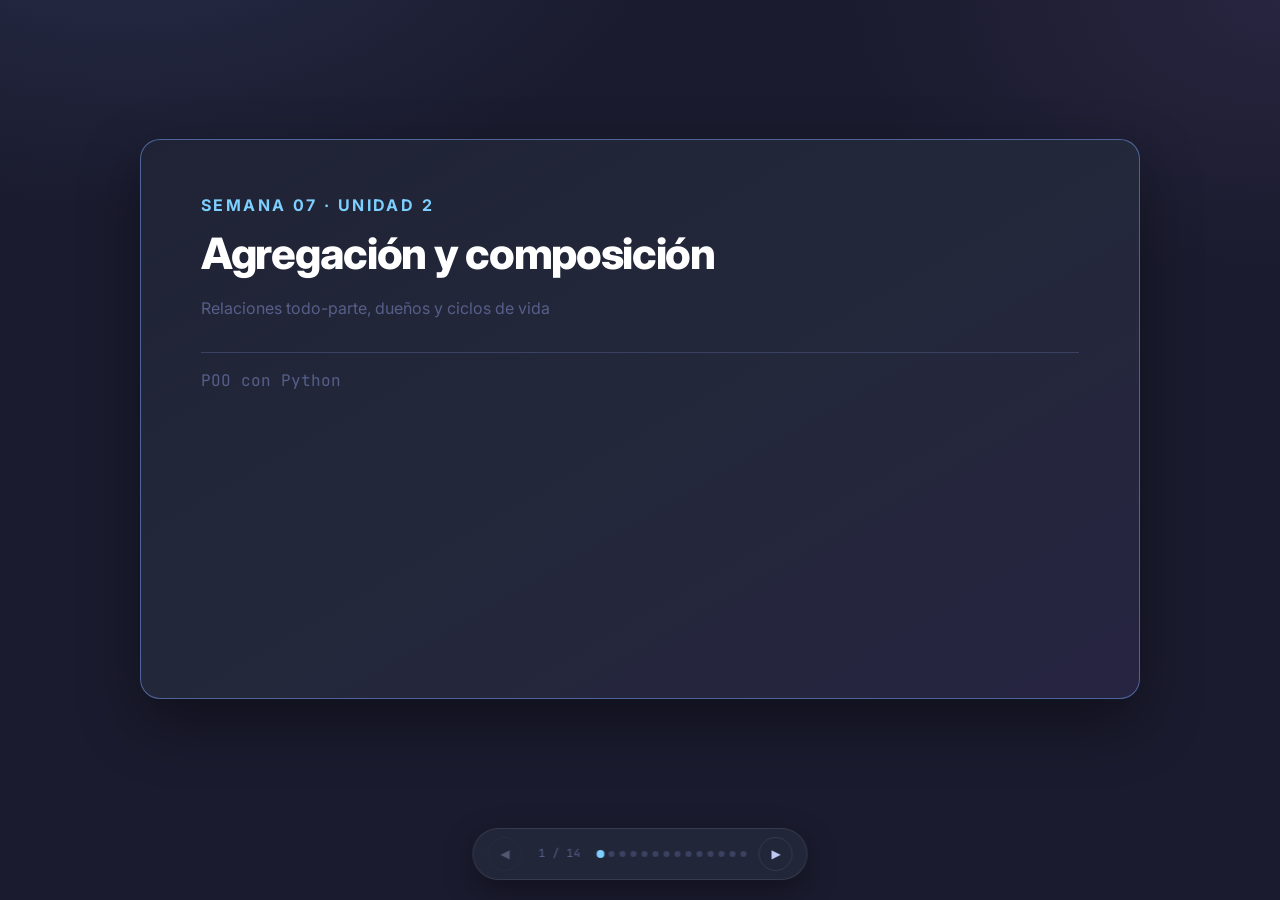
<file: unidad-02-relaciones-herencia-polimorfismo/semana-07-agregacion-composicion/html/slides.html>
<!DOCTYPE html>
<html lang="es">
<head>
  <meta charset="UTF-8">
  <meta name="viewport" content="width=device-width, initial-scale=1.0">
  <title>Semana 07 — Agregación y composición</title>
  <link rel="preconnect" href="https://fonts.googleapis.com">
  <link href="https://fonts.googleapis.com/css2?family=Inter:wght@400;600;700;800&family=JetBrains+Mono:wght@500;700&display=swap" rel="stylesheet">
  <link rel="stylesheet" href="../../../engine/slides.css">
</head>
<body>
  <main class="deck">
    <section class="slide slide--title is-active">
      <p class="eyebrow">Semana 07 · Unidad 2</p>
      <h1>Agregación y composición</h1>
      <p class="subtitle">Relaciones todo-parte, dueños y ciclos de vida</p>
      <p class="author">POO con Python</p>
    </section>

    <section class="slide">
      <p class="eyebrow">Objetivos</p>
      <h2>Al terminar podrás…</h2>
      <ul>
        <li>Reconocer una relación <strong>todo-parte</strong>.</li>
        <li>Distinguir agregación débil de composición fuerte.</li>
        <li>Implementar ambas con referencias y listas.</li>
        <li>Decidir quién crea y quién destruye cada parte.</li>
        <li>Detectar errores de ownership en tu código.</li>
      </ul>
    </section>

    <section class="slide">
      <p class="eyebrow">Motivación</p>
      <h2>«Tiene un» es ambiguo</h2>
      <div class="comparison">
        <div>
          <h3>Equipo tiene jugadores</h3>
          <p>Si el equipo se disuelve, los jugadores siguen existiendo y se van a otro equipo.</p>
        </div>
        <div>
          <h3>Inventario tiene ítems</h3>
          <p>Si el inventario desaparece, la espada y las pociones desaparecen con él.</p>
        </div>
      </div>
      <div class="callout callout--info">
        <p>La pregunta clave: <strong>si borro el todo, ¿la parte debe dejar de existir?</strong></p>
      </div>
    </section>

    <section class="slide">
      <p class="eyebrow">Concepto</p>
      <h2>Dos fuerzas, un mismo dibujo</h2>
      <div class="flow">
        <span class="flow-item">Todo</span>
        <span class="flow-item">contiene</span>
        <span class="flow-item">Parte</span>
      </div>
      <p><strong>Agregación:</strong> la parte existe por su cuenta, puede compartirse y sobrevive al todo.</p>
      <p><strong>Composición:</strong> el todo crea la parte, es su único dueño y la destruye al desaparecer.</p>
      <div class="callout callout--success">
        <p>Los ciclos de vida son independientes en la agregación y están anidados en la composición.</p>
      </div>
    </section>

    <section class="slide">
      <p class="eyebrow">Comparación</p>
      <h2>Agregación vs. composición</h2>
      <table>
        <thead>
          <tr><th>Criterio</th><th>Agregación ◇</th><th>Composición ◆</th></tr>
        </thead>
        <tbody>
          <tr><td>Fuerza</td><td>Débil</td><td>Fuerte</td></tr>
          <tr><td>Crea la parte</td><td>Agente externo</td><td>El todo</td></tr>
          <tr><td>¿Sobrevive al todo?</td><td>Sí</td><td>No</td></tr>
          <tr><td>¿Se comparte?</td><td>Sí</td><td>No</td></tr>
          <tr><td>Ejemplo</td><td>Equipo–Personaje</td><td>Inventario–Item</td></tr>
        </tbody>
      </table>
    </section>

    <section class="slide">
      <p class="eyebrow">Modelo UML</p>
      <h2>El rombo toca al todo</h2>
      <pre><code>COMPOSICIÓN (fuerte)          AGREGACIÓN (débil)

Inventario ◆────── Item       Equipo ◇────── Personaje
  crea y posee     muere        referencia     sobrevive
  sus ítems        con el todo  partes         al todo</code></pre>
      <p><strong>Rombo relleno ◆</strong> = composición.</p>
      <p><strong>Rombo hueco ◇</strong> = agregación.</p>
      <div class="callout callout--warning">
        <p>Si el rombo queda en el extremo de la parte, el diagrama afirma lo contrario de lo que quieres modelar.</p>
      </div>
    </section>

    <section class="slide">
      <p class="eyebrow">Código · composición</p>
      <h2>El inventario crea sus ítems</h2>
      <pre><code>class Inventario:
    def __init__(self, dueno: str, capacidad: int = 6) -&gt; None:
        self.dueno = dueno
        self.capacidad = capacidad
        self._items: list[Item] = []

    def crear_item(self, nombre: str, tipo: str, valor: int) -&gt; None:
        if len(self._items) &gt;= self.capacidad:
            raise ValueError("Inventario lleno.")
        if self.obtener(nombre) is not None:
            raise ValueError("Ítem duplicado.")
        self._items.append(Item(nombre, tipo, valor))</code></pre>
      <p>El ítem nace <strong>dentro</strong> del dueño. No llega desde fuera.</p>
    </section>

    <section class="slide">
      <p class="eyebrow">Código · ciclo de vida</p>
      <h2>Consumir es dejar morir</h2>
      <pre><code>def consumir(self, nombre: str) -&gt; str:
    item = self.obtener(nombre)
    if item is None:
        raise ValueError("No existe ese ítem.")
    self._items.remove(item)
    return f"Se consumió {item.nombre}."

# Al quitar la última referencia, el objeto
# queda disponible para la recolección de basura.

del inventario
# Los ítems que solo estaban en su lista
# desaparecen con él.</code></pre>
      <div class="callout callout--error">
        <p>Si guardas una referencia externa al ítem, ya no muere con el inventario: rompiste la composición.</p>
      </div>
    </section>

    <section class="slide">
      <p class="eyebrow">Código · agregación</p>
      <h2>El equipo recibe lo que ya existe</h2>
      <pre><code>class Equipo:
    def __init__(self, nombre: str, maximo: int = 3) -&gt; None:
        self.nombre = nombre
        self.maximo = maximo
        self._integrantes: list[Personaje] = []

    def reclutar(self, personaje: Personaje) -&gt; None:
        if personaje in self._integrantes:
            raise ValueError("Ya está en el equipo.")
        if len(self._integrantes) &gt;= self.maximo:
            raise ValueError("Sin cupos.")
        self._integrantes.append(personaje)</code></pre>
      <p>No crea al personaje y tampoco lo destruye al retirarlo.</p>
    </section>

    <section class="slide">
      <p class="eyebrow">Demo</p>
      <h2>Qué sobrevive al borrado</h2>
      <pre><code>inventario = Inventario("Kael")
inventario.crear_item("Espada", "arma", 120)
inventario.crear_item("Poción", "consumible", 40)
print(Item.vivos)        # 2
del inventario
print(Item.vivos)        # 0  ← composición

kael = Personaje("Kael", "Mago", 7)
equipo = Equipo("Los Cometas")
equipo.reclutar(kael)
del equipo
print(kael.estado())     # Kael sigue aquí ← agregación</code></pre>
      <div class="callout callout--info">
        <p>El contador se apoya en <code>weakref.finalize</code>: observa el ciclo de vida, no lo impone.</p>
      </div>
    </section>

    <section class="slide">
      <p class="eyebrow">Decisión</p>
      <h2>¿Cuál elegir?</h2>
      <ul>
        <li><strong>Composición</strong> si la parte no tiene identidad fuera del todo.</li>
        <li><strong>Agregación</strong> si la parte se comparte o trasciende al contenedor.</li>
        <li>Si dudas, pregunta qué debe sobrevivir al borrado.</li>
        <li>Una parte compartida por dos dueños ya no es composición.</li>
        <li>El modelo puede cambiar: empieza por el ciclo de vida más probable.</li>
      </ul>
      <div class="callout callout--reto">
        <p>Una <code>Mochila</code> puede componer pociones y agregar una espada legendaria que existe en el mundo. Ambas relaciones en la misma clase son válidas.</p>
      </div>
    </section>

    <section class="slide">
      <p class="eyebrow">Errores de ownership</p>
      <h2>Cuando el dueño no está claro</h2>
      <ul>
        <li>Agregar el mismo ítem a dos inventarios.</li>
        <li>Devolver el objeto interno y que el llamador lo guarde.</li>
        <li>Confundir los rombos en UML.</li>
        <li>Usar <code>__del__</code> para reglas de negocio.</li>
        <li>Tratar una agregación como composición y destruir lo que no era tuyo.</li>
        <li>No validar pertenencia antes de reclutar.</li>
      </ul>
      <div class="callout callout--warning">
        <p>Python no impone el ownership: lo sostiene tu diseño. Listas privadas y métodos de dominio son la defensa.</p>
      </div>
    </section>

    <section class="slide">
      <p class="eyebrow">Ejercicio</p>
      <h2>La mochila del héroe</h2>
      <p>Crea <code>Mochila</code> con capacidad 5 y dos tipos de contenido:</p>
      <ul>
        <li><strong>Composición:</strong> pociones y consumibles que la mochila crea y destruye.</li>
        <li><strong>Agregación:</strong> armas únicas que existen en el mundo y se pueden prestar.</li>
        <li>Validaciones de capacidad y duplicados.</li>
        <li>Demo: borra la mochila y muestra qué sobrevive.</li>
      </ul>
      <p>Incluye el diagrama UML con ambos rombos.</p>
    </section>

    <section class="slide">
      <p class="eyebrow">Resumen</p>
      <h2>Tres ideas para llevarte</h2>
      <ul>
        <li><strong>Agregación</strong> presta: la parte vive fuera del todo.</li>
        <li><strong>Composición</strong> posee: la parte nace y muere con el todo.</li>
        <li>El ownership se decide por el <strong>ciclo de vida</strong>, no por la comodidad.</li>
      </ul>
      <div class="callout callout--success">
        <p>La semana 08 continúa con herencia: reutilizar y especializar clases con <code>super()</code> y sobrescritura.</p>
      </div>
    </section>
  </main>

  <div class="controls">
    <button id="prev" aria-label="Anterior">◀</button>
    <span id="counter">1 / 14</span>
    <div id="dots"></div>
    <button id="next" aria-label="Siguiente">▶</button>
  </div>

  <script src="../../../engine/slides.js"></script>
</body>
</html>
</file>
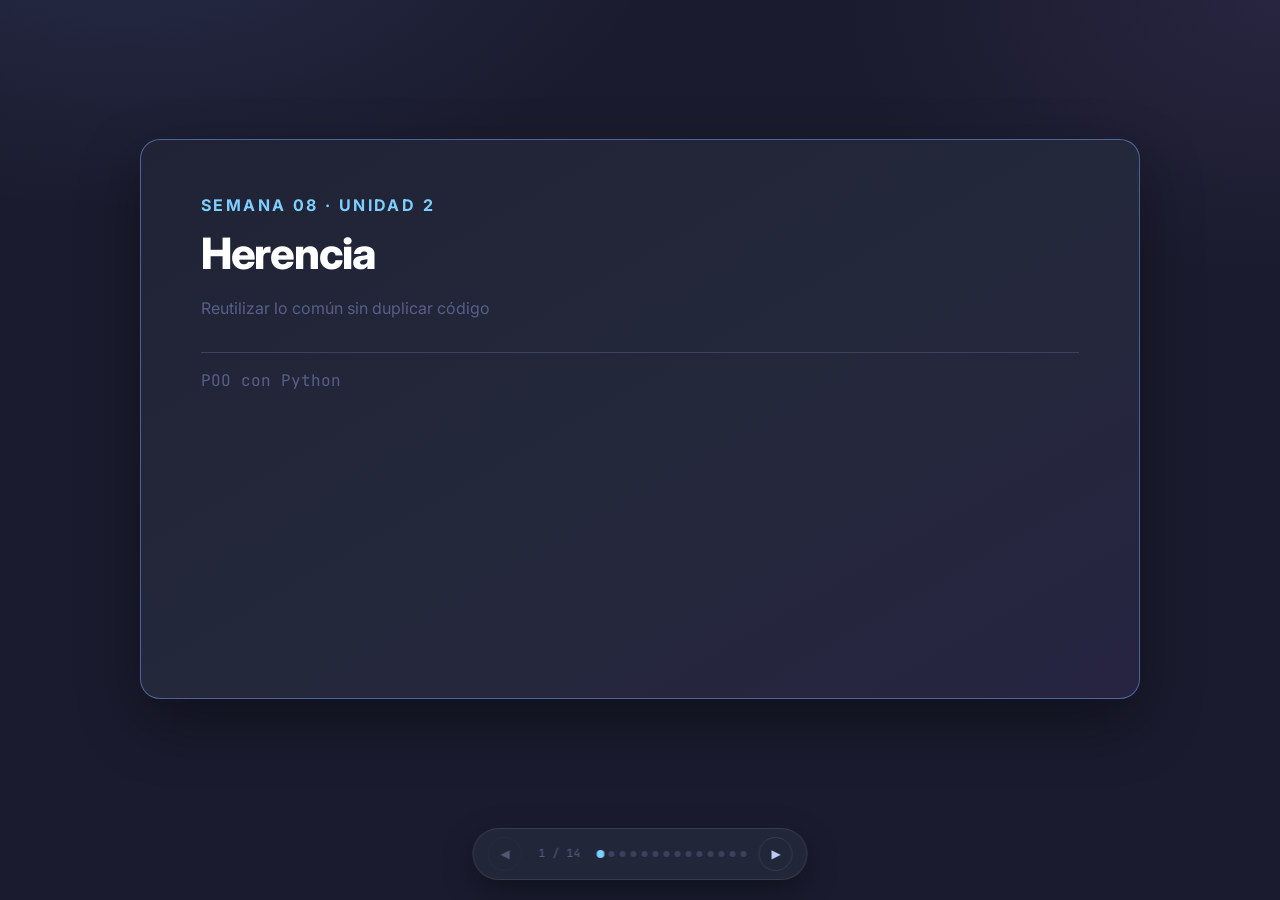
<file: unidad-02-relaciones-herencia-polimorfismo/semana-08-herencia/html/slides.html>
<!DOCTYPE html>
<html lang="es">
<head>
  <meta charset="UTF-8">
  <meta name="viewport" content="width=device-width, initial-scale=1.0">
  <title>Semana 08 — Herencia</title>
  <link rel="preconnect" href="https://fonts.googleapis.com">
  <link href="https://fonts.googleapis.com/css2?family=Inter:wght@400;600;700;800&family=JetBrains+Mono:wght@500;700&display=swap" rel="stylesheet">
  <link rel="stylesheet" href="../../../engine/slides.css">
</head>
<body>
  <main class="deck">
    <section class="slide slide--title is-active">
      <p class="eyebrow">Semana 08 · Unidad 2</p>
      <h1>Herencia</h1>
      <p class="subtitle">Reutilizar lo común sin duplicar código</p>
      <p class="author">POO con Python</p>
    </section>

    <section class="slide">
      <p class="eyebrow">Objetivos</p>
      <h2>Al terminar podrás…</h2>
      <ul>
        <li>Distinguir una relación <strong>es-un</strong> de una relación <strong>tiene-un</strong>.</li>
        <li>Crear una clase base y subclases con <code>super().__init__()</code>.</li>
        <li>Sobrescribir métodos y usarlos desde una lista común.</li>
        <li>Consultar <code>isinstance()</code>, <code>issubclass()</code> y <code>__mro__</code>.</li>
        <li>Decidir cuándo la composición es mejor que la herencia.</li>
      </ul>
    </section>

    <section class="slide">
      <p class="eyebrow">Concepto</p>
      <h2>Herencia = relación «es-un»</h2>
      <p>Una subclase hereda atributos y métodos de su base y añade lo propio.</p>
      <div class="comparison">
        <div>
          <strong>Herencia</strong>
          <p>Un <code>Guerrero</code> <em>es un</em> <code>Personaje</code>. Comparte nombre, vida y ataque.</p>
        </div>
        <div>
          <strong>Composición</strong>
          <p>Un <code>Personaje</code> <em>tiene un</em> <code>Inventario</code>. Lo usa, no lo es.</p>
        </div>
      </div>
      <div class="callout callout--info">
        Si no puedes decir «X es un Y» con naturalidad, probablemente no toca heredar.
      </div>
    </section>

    <section class="slide">
      <p class="eyebrow">Sintaxis</p>
      <h2>La pieza clave: <code>super()</code></h2>
      <pre><code>class Guerrero(Personaje):
    def __init__(self, nombre: str, fuerza: int):
        super().__init__(nombre, vida=120, ataque_base=10)
        self.fuerza = fuerza

    def atacar(self) -&gt; int:
        return super().atacar() + self.fuerza</code></pre>
      <ul>
        <li><code>class Guerrero(Personaje)</code> declara la herencia.</li>
        <li><code>super().__init__(...)</code> inicializa la parte heredada.</li>
        <li><code>atacar()</code> se sobrescribe y amplía el comportamiento base.</li>
      </ul>
    </section>

    <section class="slide">
      <p class="eyebrow">Código · 1</p>
      <h2>La base concentra lo común</h2>
      <pre><code>class Personaje:
    def __init__(self, nombre: str, vida: int, ataque_base: int):
        self.nombre = nombre
        self.vida = vida
        self.ataque_base = ataque_base

    def atacar(self) -&gt; int:
        return self.ataque_base

    def recibir_dano(self, cantidad: int) -&gt; None:
        self.vida = max(0, self.vida - cantidad)</code></pre>
      <p>Todo lo que comparten los tres personajes vive aquí una sola vez.</p>
    </section>

    <section class="slide">
      <p class="eyebrow">Código · 2</p>
      <h2>Sobrescribir con una regla propia</h2>
      <pre><code>class Mago(Personaje):
    def __init__(self, nombre: str):
        super().__init__(nombre, vida=80, ataque_base=6)
        self.mana = 30

    def atacar(self) -&gt; int:
        if self.mana &gt;= 10:
            self.mana -= 10
            return super().atacar() + 15
        return super().atacar() // 2</code></pre>
      <p><code>Mago</code> no copia la inicialización: solo añade <code>mana</code>. El ataque conserva el contrato de la base.</p>
    </section>

    <section class="slide">
      <p class="eyebrow">Código · 3</p>
      <h2>Un bucle, tres comportamientos</h2>
      <pre><code>equipo: list[Personaje] = [
    Guerrero("Ragnar", fuerza=8),
    Mago("Morgana"),
    Arquero("Lyra", flechas=2),
]

for personaje in equipo:
    dano = personaje.atacar()
    print(f"{personaje.nombre}: {dano} de daño")</code></pre>
      <div class="callout callout--success">
        No hay ningún <code>if isinstance(...)</code>. Cada objeto responde con su propia versión de <code>atacar()</code>.
      </div>
    </section>

    <section class="slide">
      <p class="eyebrow">Consulta</p>
      <h2>¿Qué es este objeto?</h2>
      <pre><code>g = Guerrero("Ragnar", fuerza=8)

isinstance(g, Guerrero)          # True
isinstance(g, Personaje)         # True
issubclass(Mago, Personaje)      # True
isinstance(g, (Mago, Arquero))   # False</code></pre>
      <table>
        <tr><th>Función</th><th>Pregunta</th></tr>
        <tr><td><code>isinstance(obj, Clase)</code></td><td>¿El objeto pertenece a esa clase o a una subclase?</td></tr>
        <tr><td><code>issubclass(Hija, Base)</code></td><td>¿La clase hereda de la otra?</td></tr>
      </table>
    </section>

    <section class="slide">
      <p class="eyebrow">Orden de búsqueda</p>
      <h2>MRO: el camino de Python</h2>
      <pre><code>&gt;&gt;&gt; Guerrero.__mro__
(&lt;class 'Guerrero'&gt;,
 &lt;class 'Personaje'&gt;,
 &lt;class 'object'&gt;)</code></pre>
      <p>Cuando llamas a un método, Python lo busca de izquierda a derecha en esa tupla. <code>super()</code> avanza al siguiente eslabón, no necesariamente al padre directo.</p>
      <div class="callout callout--info">
        <code>object</code> es la raíz de toda clase en Python. Aparece al final de cualquier MRO.
      </div>
    </section>

    <section class="slide">
      <p class="eyebrow">Herencia múltiple</p>
      <h2>El problema del diamante</h2>
      <pre><code>class A: ...
class B(A): ...
class C(A): ...
class D(B, C): ...

D.__mro__   # D, B, C, A, object</code></pre>
      <p>Python usa el algoritmo <strong>C3</strong>: <code>A</code> aparece una sola vez y el orden es coherente.</p>
      <div class="callout callout--warning">
        Si <code>B</code> y <code>C</code> llaman a <code>A.__init__()</code> directamente, la base se inicializa dos veces. Usa <code>super()</code> de forma cooperativa.
      </div>
    </section>

    <section class="slide">
      <p class="eyebrow">Diseño</p>
      <h2>Herencia o composición</h2>
      <pre><code>class Auto:
    def __init__(self) -&gt; None:
        self.motor = Motor()   # tiene-un

    def arrancar(self) -&gt; str:
        return self.motor.encender()</code></pre>
      <table>
        <tr><th>Herencia</th><th>Composición</th></tr>
        <tr><td>Relación es-un</td><td>Relación tiene-un</td></tr>
        <tr><td>Acoplamiento alto</td><td>Piezas intercambiables</td></tr>
        <tr><td>Jerarquía estable</td><td>Variantes de comportamiento</td></tr>
      </table>
    </section>

    <section class="slide">
      <p class="eyebrow">Errores comunes</p>
      <h2>Lo que rompe una jerarquía</h2>
      <ul>
        <li><strong>Olvidar <code>super().__init__()</code>:</strong> la subclase usa <code>self.nombre</code> y lanza <code>AttributeError</code>.</li>
        <li><strong>Cambiar la firma al sobrescribir:</strong> <code>atacar(self, objetivo)</code> rompe el uso genérico.</li>
        <li><strong>Heredar por conveniencia:</strong> reutilizar un método no convierte al hijo en un caso del padre.</li>
        <li><strong>Abusar de <code>isinstance()</code>:</strong> si preguntas por cada tipo, el polimorfismo no está haciendo su trabajo.</li>
      </ul>
      <div class="callout callout--error">
        Escribir <code>Atacar</code> con mayúscula no sobrescribe <code>atacar()</code>: crea un método nuevo y el original sigue vivo.
      </div>
    </section>

    <section class="slide">
      <p class="eyebrow">Ejercicio</p>
      <h2>Diseña tu jerarquía de enemigos</h2>
      <ul>
        <li><strong>Nivel 1:</strong> <code>Enemigo</code> con <code>Slime</code> y <code>Dragon</code> que sobrescriban <code>atacar()</code>.</li>
        <li><strong>Nivel 2:</strong> añade <code>super().__init__()</code>, estadísticas y un ataque especial con coste.</li>
        <li><strong>Nivel 3:</strong> rediseña un inventario con composición y justifica por qué no usaste herencia.</li>
      </ul>
      <div class="callout callout--reto">
        Reto: un método <code>presentarse()</code> en la base debe funcionar para todos los enemigos sin conocer sus subclases.
      </div>
    </section>

    <section class="slide">
      <p class="eyebrow">Resumen</p>
      <h2>Cinco ideas para llevarte</h2>
      <ul>
        <li>La herencia modela <strong>es-un</strong>; la composición, <strong>tiene-un</strong>.</li>
        <li>La base guarda lo común y las hijas añaden o especializan.</li>
        <li><code>super()</code> inicializa la base y sigue el MRO.</li>
        <li>Una lista de la clase base ejecuta el método correcto en cada objeto.</li>
        <li><code>__mro__</code> explica el orden; el diamante se resuelve con C3.</li>
      </ul>
      <div class="callout callout--success">
        Semana 09: <code>Personaje</code> se vuelve abstracto y <code>atacar()</code> pasa a ser obligatorio.
      </div>
    </section>
  </main>

  <div class="controls">
    <button id="prev" aria-label="Anterior">◀</button>
    <span id="counter">1 / 14</span>
    <div id="dots"></div>
    <button id="next" aria-label="Siguiente">▶</button>
  </div>

  <script src="../../../engine/slides.js"></script>
</body>
</html>
</file>
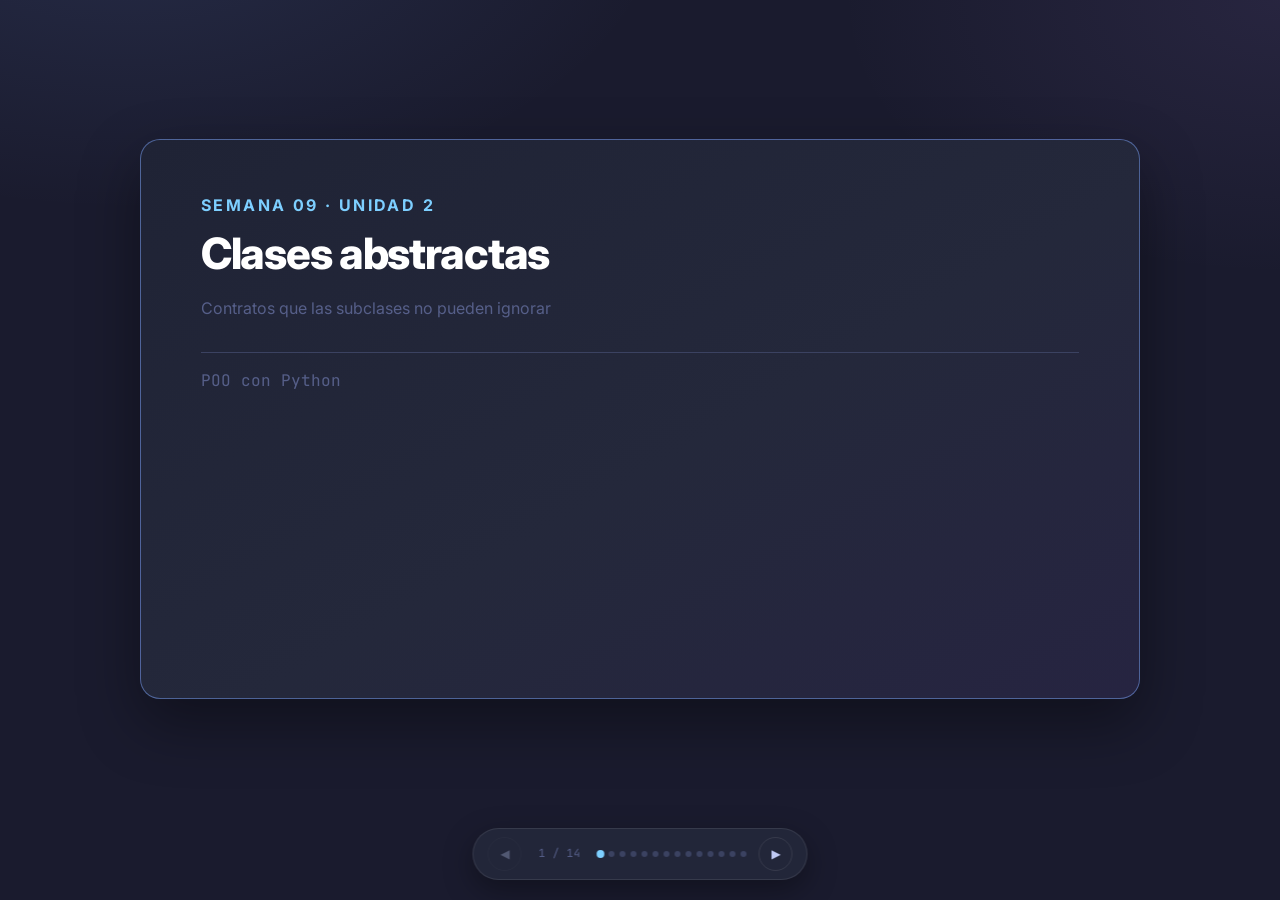
<file: unidad-02-relaciones-herencia-polimorfismo/semana-09-clases-abstractas/html/slides.html>
<!DOCTYPE html>
<html lang="es">
<head>
  <meta charset="UTF-8">
  <meta name="viewport" content="width=device-width, initial-scale=1.0">
  <title>Semana 09 — Clases abstractas</title>
  <link rel="preconnect" href="https://fonts.googleapis.com">
  <link href="https://fonts.googleapis.com/css2?family=Inter:wght@400;600;700;800&family=JetBrains+Mono:wght@500;700&display=swap" rel="stylesheet">
  <link rel="stylesheet" href="../../../engine/slides.css">
</head>
<body>
  <main class="deck">
    <section class="slide slide--title is-active">
      <p class="eyebrow">Semana 09 · Unidad 2</p>
      <h1>Clases abstractas</h1>
      <p class="subtitle">Contratos que las subclases no pueden ignorar</p>
      <p class="author">POO con Python</p>
    </section>

    <section class="slide">
      <p class="eyebrow">Objetivos</p>
      <h2>Al terminar podrás…</h2>
      <ul>
        <li>Declarar una base con <code>abc.ABC</code> y <code>@abstractmethod</code>.</li>
        <li>Explicar por qué una base incompleta no se instancia.</li>
        <li>Diseñar contratos claros para las subclases.</li>
        <li>Elegir entre clase abstracta, interfaz y <code>Protocol</code>.</li>
        <li>Aplicar un método plantilla y duck typing verificable.</li>
      </ul>
    </section>

    <section class="slide">
      <p class="eyebrow">El problema</p>
      <h2>Una base que no representa nada</h2>
      <pre><code>p = Personaje("Genérico", 100, 5)
print(p.atacar())   # 5

# El objeto existe, pero no es
# un guerrero, ni un mago, ni un arquero.</code></pre>
      <p>Peor aún: si una subclase olvida implementar <code>atacar()</code>, el error aparece en pleno combate.</p>
      <div class="callout callout--warning">
        Queremos que el fallo ocurra al crear el objeto, no tres rondas después.
      </div>
    </section>

    <section class="slide">
      <p class="eyebrow">Sintaxis</p>
      <h2>ABC + abstractmethod</h2>
      <pre><code>from abc import ABC, abstractmethod

class Personaje(ABC):
    @abstractmethod
    def atacar(self) -&gt; int:
        """Obligatorio en cada subclase concreta."""</code></pre>
      <ul>
        <li><code>ABC</code> activa la maquinaria de abstracción.</li>
        <li><code>@abstractmethod</code> marca el método como pendiente.</li>
        <li>La clase que no implemente todos los abstractos no se puede instanciar.</li>
      </ul>
    </section>

    <section class="slide">
      <p class="eyebrow">Código · 1</p>
      <h2>Estado común y contrato</h2>
      <pre><code>class Personaje(ABC):
    def __init__(self, nombre: str, vida: int, ataque_base: int):
        self.nombre = nombre
        self.vida = vida
        self.ataque_base = ataque_base

    @abstractmethod
    def atacar(self) -&gt; int:
        """Devuelve el daño del ataque."""

    def recibir_dano(self, cantidad: int) -&gt; None:
        self.vida = max(0, self.vida - cantidad)</code></pre>
      <p><code>recibir_dano()</code> es concreto y se reutiliza; <code>atacar()</code> es la obligación.</p>
    </section>

    <section class="slide">
      <p class="eyebrow">Código · 2</p>
      <h2>Cada subclase cumple el contrato</h2>
      <pre><code>class Guerrero(Personaje):
    def __init__(self, nombre: str, fuerza: int = 6):
        super().__init__(nombre, vida=120, ataque_base=10)
        self.fuerza = fuerza

    def atacar(self) -&gt; int:
        return self.ataque_base + self.fuerza


class Mago(Personaje):
    def __init__(self, nombre: str, mana: int = 30):
        super().__init__(nombre, vida=80, ataque_base=6)
        self.mana = mana

    def atacar(self) -&gt; int:
        if self.mana &gt;= 10:
            self.mana -= 10
            return self.ataque_base + 15
        return self.ataque_base // 2</code></pre>
    </section>

    <section class="slide">
      <p class="eyebrow">Código · 3</p>
      <h2>El contrato se comprueba al crear</h2>
      <pre><code>try:
    Personaje("Genérico", 100, 5)
except TypeError as error:
    print(error)
# Can't instantiate abstract class Personaje
# without an implementation for abstract method 'atacar'

class Incompleto(Personaje):
    pass        # sigue siendo abstracta

Incompleto("X", 10, 1)   # TypeError</code></pre>
      <div class="callout callout--success">
        El error llega antes de usar el objeto. Eso es precisamente lo que buscábamos.
      </div>
    </section>

    <section class="slide">
      <p class="eyebrow">Patrón</p>
      <h2>Método plantilla</h2>
      <pre><code>class Personaje(ABC):
    @abstractmethod
    def atacar(self) -&gt; int:
        ...

    def realizar_turno(self, enemigo: Personaje) -&gt; int:
        dano = self.atacar()      # paso variable
        enemigo.recibir_dano(dano)  # paso fijo
        return dano</code></pre>
      <p>La base fija el algoritmo; las hijas solo deciden cómo atacar. El flujo no se copia ni se sobrescribe.</p>
    </section>

    <section class="slide">
      <p class="eyebrow">Comparación</p>
      <h2>Abstracta, interfaz y excepción manual</h2>
      <table>
        <tr><th>Herramienta</th><th>Qué exige</th></tr>
        <tr><td><code>ABC</code></td><td>Herencia explícita + métodos implementados</td></tr>
        <tr><td>Interfaz</td><td>Solo firmas; en Python se simula con un <code>ABC</code> lleno de abstractos</td></tr>
        <tr><td><code>Protocol</code></td><td>Solo la forma: que los métodos existan</td></tr>
      </table>
      <pre><code>def atacar(self) -&gt; int:
    raise NotImplementedError("Falta implementar atacar()")</code></pre>
      <p><code>NotImplementedError</code> avisa en ejecución, pero no impide crear el objeto.</p>
    </section>

    <section class="slide">
      <p class="eyebrow">Duck typing</p>
      <h2><code>Protocol</code>: importa la forma</h2>
      <pre><code>from typing import Protocol, runtime_checkable

@runtime_checkable
class Curable(Protocol):
    nombre: str
    vida: int

    def curar(self, cantidad: int) -&gt; int:
        ...</code></pre>
      <p>No hace falta heredar. Basta con tener los atributos y el método. <code>runtime_checkable</code> habilita <code>isinstance()</code>.</p>
      <div class="callout callout--info">
        La comprobación solo mira que el método exista; no valida los tipos de sus parámetros.
      </div>
    </section>

    <section class="slide">
      <p class="eyebrow">Código · 4</p>
      <h2>Aceptar cualquier objeto curable</h2>
      <pre><code>def curar_aliado(objetivo: Curable, cantidad: int) -&gt; int:
    curado = objetivo.curar(cantidad)
    print(f"{objetivo.nombre} recupera {curado} PV")
    return curado

aliados: list[Curable] = [
    Aldeano("Ragnar", 40, 120),
    Mascota("Fénix", 10, 30),
]</code></pre>
      <p><code>Aldeano</code> y <code>Mascota</code> no comparten padre. Comparten comportamiento.</p>
    </section>

    <section class="slide">
      <p class="eyebrow">Errores comunes</p>
      <h2>Lo que rompe el contrato</h2>
      <ul>
        <li><strong>Olvidar <code>ABC</code>:</strong> el decorador queda sin efecto y la base se instancia.</li>
        <li><strong>No implementar todo:</strong> el <code>TypeError</code> nombra los métodos pendientes; léelo completo.</li>
        <li><strong>Llamar a <code>super().atacar()</code> sin cuerpo:</strong> devuelve <code>None</code>.</li>
        <li><strong><code>isinstance()</code> con un <code>Protocol</code> sin <code>runtime_checkable</code>:</strong> lanza <code>TypeError</code>.</li>
        <li><strong>Interfaz gigante:</strong> obliga a implementar métodos que la subclase no necesita.</li>
      </ul>
      <div class="callout callout--error">
        Una subclase de un <code>ABC</code> puede seguir siendo abstracta. No hay objeto hasta completar todos los métodos.
      </div>
    </section>

    <section class="slide">
      <p class="eyebrow">Ejercicio</p>
      <h2>Diseña contratos, no copias</h2>
      <ul>
        <li><strong>Nivel 1:</strong> <code>Habilidad(ABC)</code> con <code>ejecutar()</code>; crea <code>BolaDeFuego</code> y <code>Curacion</code>.</li>
        <li><strong>Nivel 2:</strong> <code>Protocol Curable</code> y una función <code>curar_equipo()</code> que acepte clases sin padre común.</li>
        <li><strong>Nivel 3:</strong> <code>Arma(ABC)</code> con <code>dano()</code> abstracto y un método plantilla <code>describir()</code>.</li>
      </ul>
      <div class="callout callout--reto">
        Reto: demuestra con un <code>try/except TypeError</code> que una subclase incompleta no se puede crear.
      </div>
    </section>

    <section class="slide">
      <p class="eyebrow">Resumen</p>
      <h2>Cinco ideas para llevarte</h2>
      <ul>
        <li><code>ABC</code> + <code>@abstractmethod</code> convierten una promesa en obligación.</li>
        <li>La base incompleta no se instancia: el error llega temprano.</li>
        <li>El método plantilla fija el flujo y delega los pasos variables.</li>
        <li><code>Protocol</code> acepta objetos por su forma, sin herencia.</li>
        <li>Abstrae para obligar; usa composición para reutilizar sin acoplar.</li>
      </ul>
      <div class="callout callout--success">
        Semana 10: polimorfismo a fondo y un duelo por turnos con un solo bucle para todos.
      </div>
    </section>
  </main>

  <div class="controls">
    <button id="prev" aria-label="Anterior">◀</button>
    <span id="counter">1 / 14</span>
    <div id="dots"></div>
    <button id="next" aria-label="Siguiente">▶</button>
  </div>

  <script src="../../../engine/slides.js"></script>
</body>
</html>
</file>
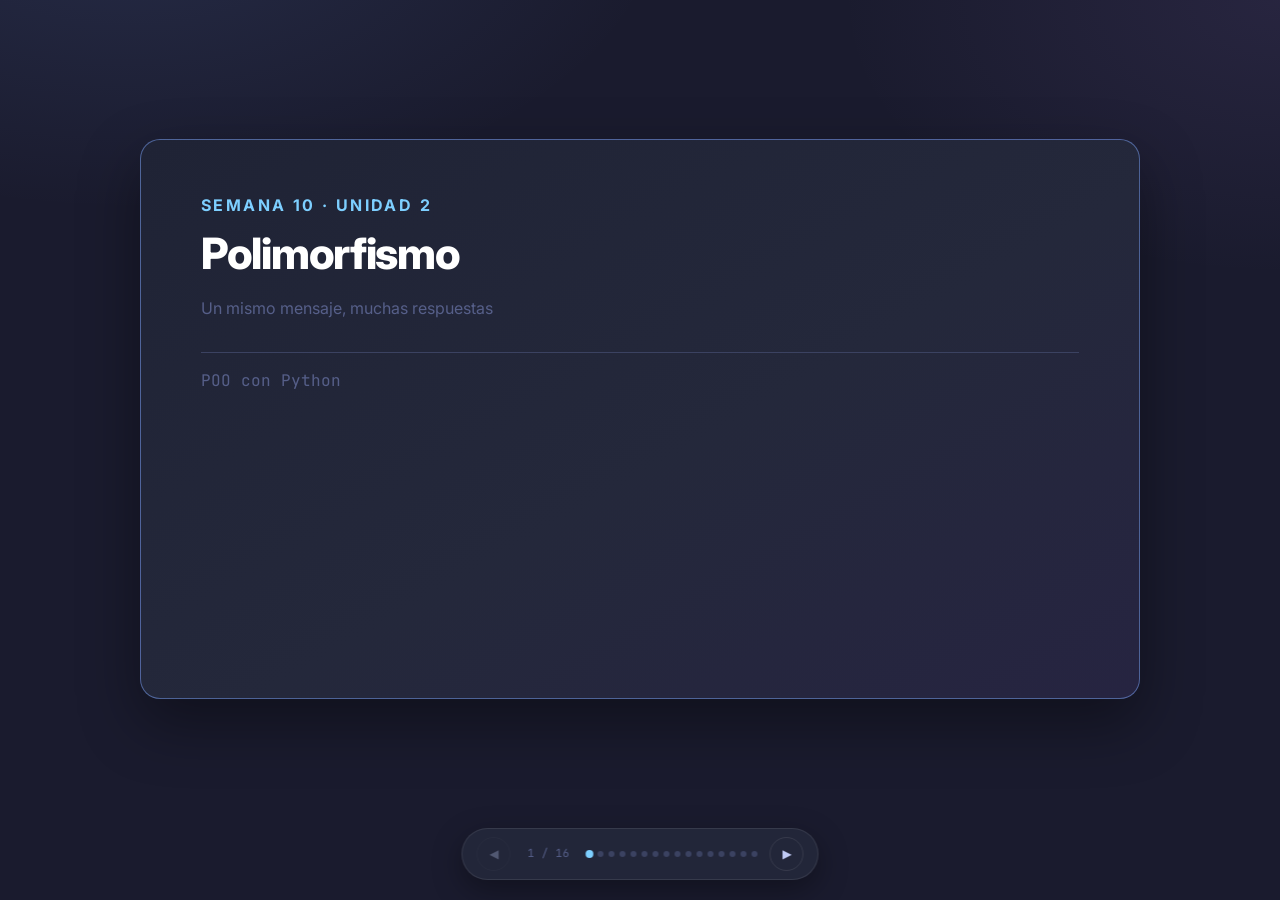
<file: unidad-02-relaciones-herencia-polimorfismo/semana-10-polimorfismo/html/slides.html>
<!DOCTYPE html>
<html lang="es">
<head>
  <meta charset="UTF-8">
  <meta name="viewport" content="width=device-width, initial-scale=1.0">
  <title>Semana 10 — Polimorfismo</title>
  <link rel="preconnect" href="https://fonts.googleapis.com">
  <link href="https://fonts.googleapis.com/css2?family=Inter:wght@400;600;700;800&family=JetBrains+Mono:wght@500;700&display=swap" rel="stylesheet">
  <link rel="stylesheet" href="../../../engine/slides.css">
</head>
<body>
  <main class="deck">
    <section class="slide slide--title is-active">
      <p class="eyebrow">Semana 10 · Unidad 2</p>
      <h1>Polimorfismo</h1>
      <p class="subtitle">Un mismo mensaje, muchas respuestas</p>
      <p class="author">POO con Python</p>
    </section>

    <section class="slide">
      <p class="eyebrow">Objetivos</p>
      <h2>Al terminar podrás…</h2>
      <ul>
        <li>Escribir un bucle de combate que no pregunte tipos.</li>
        <li>Diseñar contratos con clases abstractas y con <code>Protocol</code>.</li>
        <li>Integrar tus objetos con <code>len()</code>, <code>for</code>, <code>in</code>, <code>+</code> y <code>str()</code>.</li>
        <li>Elegir entre herencia, duck typing y <code>singledispatch</code> según el problema.</li>
        <li>Detectar cadenas de <code>isinstance()</code> y reemplazarlas por diseño polimórfico.</li>
      </ul>
    </section>

    <section class="slide">
      <p class="eyebrow">El problema</p>
      <h2>El bucle que crece con cada clase</h2>
      <div class="comparison">
        <div>
          <h3>Acoplado</h3>
          <pre><code>for p in personajes:
    if isinstance(p, Guerrero):
        p.golpe_espada()
    elif isinstance(p, Mago):
        p.lanzar_hechizo()
    elif isinstance(p, Arquero):
        p.disparar()</code></pre>
        </div>
        <div>
          <h3>Polimórfico</h3>
          <pre><code>for p in personajes:
    p.atacar(objetivo)

# Agregar un paladín no
# toca este bucle.</code></pre>
        </div>
      </div>
      <div class="callout callout--warning">
        <p>Si el cliente necesita preguntar el tipo, todavía no hay polimorfismo: hay un <code>if</code> disfrazado.</p>
      </div>
    </section>

    <section class="slide">
      <p class="eyebrow">Concepto</p>
      <h2>Tres piezas del polimorfismo</h2>
      <div class="flow">
        <div class="flow-item">1. Contrato común</div>
        <div class="flow-item">2. Respuestas distintas</div>
        <div class="flow-item">3. Cliente que solo conoce el contrato</div>
      </div>
      <ul>
        <li><strong>Contrato:</strong> mismo nombre de método y firma compatible.</li>
        <li><strong>Implementaciones:</strong> cada clase decide su lógica y sus datos.</li>
        <li><strong>Cliente:</strong> el bucle o <code>Combate</code> no importa las subclases.</li>
      </ul>
      <div class="callout callout--info">
        <p><code>Personaje(ABC)</code> obliga a implementar <code>atacar()</code>. Esa es la garantía mínima del contrato.</p>
      </div>
    </section>

    <section class="slide">
      <p class="eyebrow">Código · Paso 1</p>
      <h2>El contrato abstracto</h2>
      <pre><code>from abc import ABC, abstractmethod

class Personaje(ABC):
    def __init__(self, nombre: str, hp: int) -> None:
        self.nombre = nombre
        self._hp = hp

    @property
    def vivo(self) -&gt; bool:
        return self._hp &gt; 0

    def recibir_dano(self, cantidad: int) -&gt; int:
        real = min(max(cantidad, 0), self._hp)
        self._hp -= real
        return real

    @abstractmethod
    def atacar(self, objetivo: "Personaje") -&gt; str:
        """Aplica daño y describe la acción."""</code></pre>
      <p><code>Personaje</code> comparte estado y HP, pero delega la respuesta de ataque.</p>
    </section>

    <section class="slide">
      <p class="eyebrow">Código · Paso 2</p>
      <h2>Cada especialidad responde distinto</h2>
      <pre><code>class Guerrero(Personaje):
    def atacar(self, objetivo: Personaje) -&gt; str:
        dano = 20 + self.fuerza
        real = objetivo.recibir_dano(dano)
        return f"golpe de espada: {real} de daño"

class Mago(Personaje):
    def atacar(self, objetivo: Personaje) -&gt; str:
        if self.mana &gt;= 15:
            self.mana -= 15
            real = objetivo.recibir_dano(self.poder)
            return f"bola de fuego: {real} de daño"
        real = objetivo.recibir_dano(6)
        return f"golpe de bastón: {real} de daño"</code></pre>
      <div class="callout callout--info">
        <p>Misma firma, distinta mecánica. El arquero puede fallar; el mago gasta maná; el guerrero pega fuerte.</p>
      </div>
    </section>

    <section class="slide">
      <p class="eyebrow">Código · Paso 3</p>
      <h2>El motor no conoce las subclases</h2>
      <pre><code>class Combate:
    def __init__(self, personajes: list[Personaje]) -&gt; None:
        self.personajes = personajes

    def jugar_turno(self) -&gt; None:
        for personaje in self.personajes:
            if not personaje.vivo:
                continue
            objetivo = self.elegir_rival(personaje)
            if objetivo is None:
                break
            narracion = personaje.atacar(objetivo)
            print(f"{personaje.nombre}: {narracion}")</code></pre>
      <div class="callout callout--success">
        <p>La única dependencia es <strong>Combate → Personaje</strong>. Agregar una clase nueva no modifica este método.</p>
      </div>
    </section>

    <section class="slide">
      <p class="eyebrow">Demo</p>
      <h2>Seis turnos, tres respuestas</h2>
      <pre><code>--- Turno 1 ---
Brunilda -&gt; Morgana   golpe de espada: 19 de daño   | 71 HP
Merlín   -&gt; Morgana   bola de fuego: 30 de daño     | 41 HP
Lyra     -&gt; Morgana   flecha certera: 18 de daño    | 23 HP
Grom     -&gt; Merlín    golpe de espada: 22 de daño   | 73 HP
Morgana  -&gt; Merlín    bola de fuego: 27 de daño     | 46 HP
Sombra   -&gt; Merlín    falla el disparo: 0 de daño   | 46 HP

--- Turno 2 ---
Brunilda -&gt; Morgana   golpe de espada: 23 de daño   | 0 HP
          Morgana ha caído (KO).</code></pre>
      <p>El mismo <code>atacar()</code> produce golpes, hechizos, flechas y fallos.</p>
    </section>

    <section class="slide">
      <p class="eyebrow">Duck typing</p>
      <h2>Si sabe volar, vuela</h2>
      <pre><code>class Pajaro:
    def volar(self) -&gt; str:
        return "El pájaro bate las alas"

class Avion:
    def volar(self) -&gt; str:
        return "El avión enciende los motores"

def despegar(volador) -&gt; None:
    print(volador.volar())

despegar(Pajaro())
despegar(Avion())</code></pre>
      <p>No hay padre común. El contrato es implícito: ambos responden a <code>volar()</code>.</p>
      <div class="callout callout--warning">
        <p>Duck typing no significa “todo vale”: si falta el método, obtendrás <code>AttributeError</code>.</p>
      </div>
    </section>

    <section class="slide">
      <p class="eyebrow">Protocol</p>
      <h2>Documentar el contrato sin heredar</h2>
      <pre><code>from typing import Protocol

class Volador(Protocol):
    def volar(self) -&gt; str:
        ...

def despegar(equipo: list[Volador]) -&gt; None:
    for volador in equipo:
        print(volador.volar())

# Pajaro y Avion no heredan de Volador:
# solo cumplen su forma.</code></pre>
      <ul>
        <li><strong>ABC:</strong> contrato explícito y lógica compartida.</li>
        <li><strong>Protocol:</strong> contrato estructural, sin acoplar la jerarquía.</li>
      </ul>
    </section>

    <section class="slide">
      <p class="eyebrow">Dunders</p>
      <h2>Un inventario que habla Python</h2>
      <pre><code>class Inventario:
    def __len__(self) -&gt; int:
        return len(self._objetos)

    def __iter__(self):
        return iter(self._objetos)

    def __contains__(self, nombre: object) -&gt; bool:
        return nombre in self._objetos

    def __add__(self, otro: "Inventario") -&gt; "Inventario":
        if not isinstance(otro, Inventario):
            return NotImplemented
        return Inventario(self._objetos + otro._objetos)

    def __str__(self) -&gt; str:
        return "Inventario: " + ", ".join(self._objetos)</code></pre>
    </section>

    <section class="slide">
      <p class="eyebrow">singledispatch</p>
      <h2>Cuando el tipo del dato decide</h2>
      <pre><code>from functools import singledispatch

@singledispatch
def aplicar_dano(dano: object, armadura: int = 0) -&gt; int:
    raise TypeError("Daño no soportado")

@aplicar_dano.register
def _(dano: DanoFisico, armadura: int = 0) -&gt; int:
    return max(1, dano.puntos - armadura)

@aplicar_dano.register
def _(dano: DanoMagico, armadura: int = 0) -&gt; int:
    return max(1, dano.puntos - armadura // 2)</code></pre>
      <p>Sin cadenas de <code>isinstance</code>: cada tipo registra su fórmula.</p>
    </section>

    <section class="slide">
      <p class="eyebrow">Decisión de diseño</p>
      <h2><code>isinstance()</code> vs. polimorfismo</h2>
      <table>
        <thead>
          <tr><th>Situación</th><th>Herramienta</th></tr>
        </thead>
        <tbody>
          <tr><td>Jerarquía con estado compartido</td><td>Herencia + ABC</td></tr>
          <tr><td>Contrato ligero sin herencia</td><td>Duck typing / Protocol</td></tr>
          <tr><td>Sintaxis de contenedor</td><td>Dunders</td></tr>
          <tr><td>Variantes por tipo de dato</td><td><code>singledispatch</code></td></tr>
          <tr><td>Validar una entrada externa</td><td><code>isinstance</code> puntual</td></tr>
        </tbody>
      </table>
      <div class="callout callout--error">
        <p>Una cadena de <code>isinstance</code> en el bucle principal es deuda técnica: cada subclase nueva te obliga a editarla.</p>
      </div>
    </section>

    <section class="slide">
      <p class="eyebrow">Errores comunes</p>
      <h2>Lo que rompe el contrato</h2>
      <ul>
        <li>Olvidar <code>super().__init__()</code> y dejar el objeto sin HP.</li>
        <li>Cambiar la firma al sobrescribir: el cliente polimórfico falla.</li>
        <li>Confundir <code>NotImplemented</code> con <code>NotImplementedError</code>.</li>
        <li>Usar <code>hasattr()</code> como validación universal del contrato.</li>
        <li>Imprimir dentro de la lógica y no poder probar el daño.</li>
      </ul>
      <div class="callout callout--warning">
        <p>Prueba el motor con un doble de prueba: un objeto con <code>atacar()</code> que devuelva un texto fijo.</p>
      </div>
    </section>

    <section class="slide">
      <p class="eyebrow">Reto obligatorio</p>
      <h2>Arcade: duelo por turnos</h2>
      <p>Elige guerrero, mago o arquero. La máquina elige otro. Combate hasta 0 HP.</p>
      <ul>
        <li>Menú con validación y revancha.</li>
        <li>Guerrero: golpe fuerte con crítico.</li>
        <li>Mago: hechizo con maná y bastón de respaldo.</li>
        <li>Arquero: acierto y crítico con <code>random</code>.</li>
        <li>Bucle polimórfico: lista + <code>atacar()</code>, sin <code>isinstance</code>.</li>
      </ul>
      <div class="callout callout--reto">
        <p>Agrega un paladín que cure antes de golpear. Si el motor cambia, aún queda una decisión de tipo escondida.</p>
      </div>
    </section>

    <section class="slide">
      <p class="eyebrow">Resumen</p>
      <h2>La prueba del diseño</h2>
      <ul>
        <li>El cliente envía un mensaje; cada objeto decide cómo responder.</li>
        <li>ABC da contrato y lógica compartida; Protocol da contrato estructural.</li>
        <li>Los dunders integran tus clases con la sintaxis del lenguaje.</li>
        <li><code>singledispatch</code> resuelve variantes por tipo de dato.</li>
        <li>Si agregas una clase sin tocar el motor, el polimorfismo funciona.</li>
      </ul>
      <div class="callout callout--success">
        <p>Siguiente paso: resuelve el arcade y prepara el proyecto de la unidad. El motor de combate será la base del P2.</p>
      </div>
    </section>
  </main>

  <div class="controls">
    <button id="prev" aria-label="Anterior">◀</button>
    <span id="counter">1 / 16</span>
    <div id="dots"></div>
    <button id="next" aria-label="Siguiente">▶</button>
  </div>

  <script src="../../../engine/slides.js"></script>
</body>
</html>
</file>
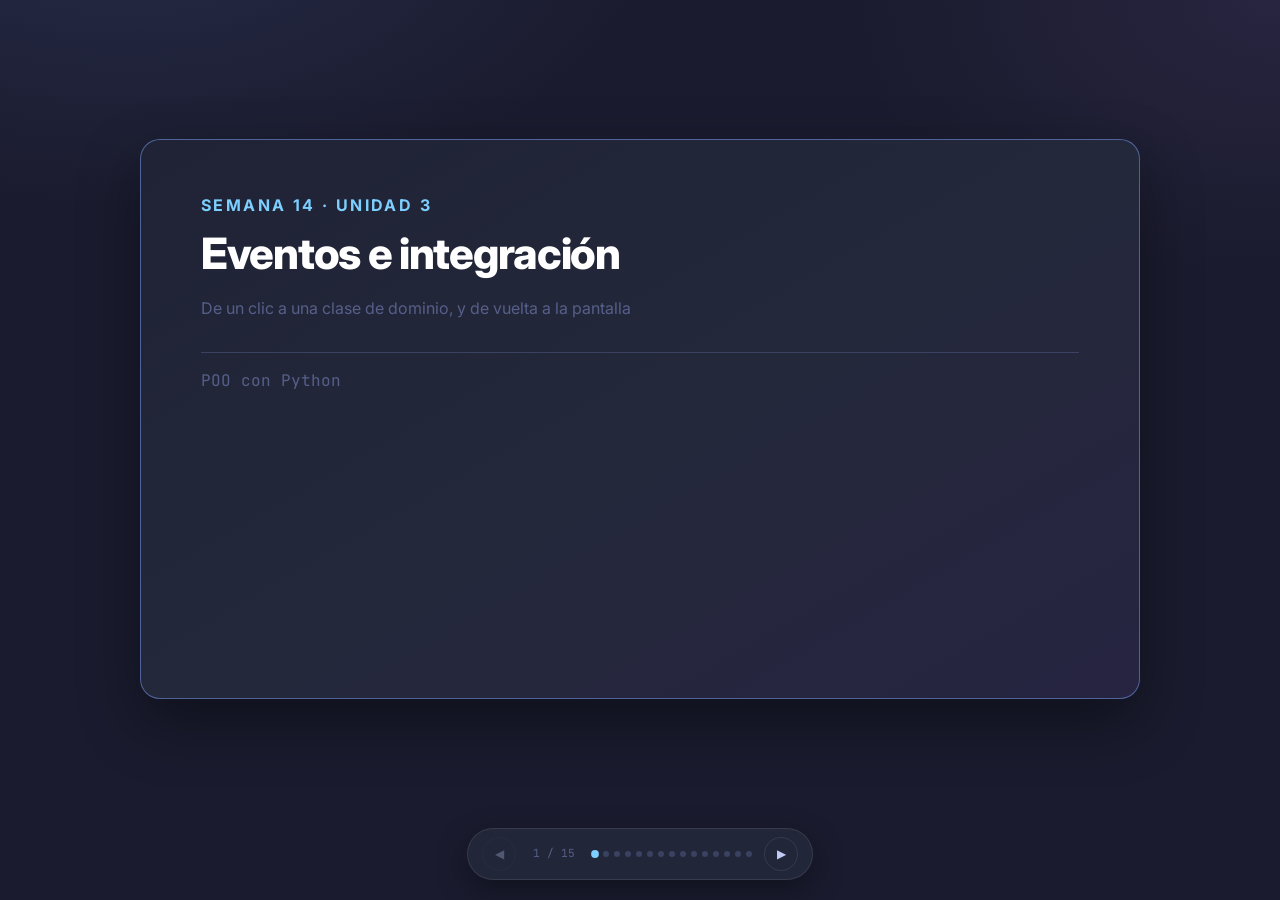
<file: unidad-03-gui-integracion/semana-14-eventos-integracion-oo/html/slides.html>
<!DOCTYPE html>
<html lang="es">
<head>
  <meta charset="UTF-8">
  <meta name="viewport" content="width=device-width, initial-scale=1.0">
  <title>Semana 14 — Eventos e integración de una aplicación OO</title>
  <link rel="preconnect" href="https://fonts.googleapis.com">
  <link href="https://fonts.googleapis.com/css2?family=Inter:wght@400;600;700;800&family=JetBrains+Mono:wght@500;700&display=swap" rel="stylesheet">
  <link rel="stylesheet" href="../../../engine/slides.css">
</head>
<body>
  <main class="deck">
    <section class="slide slide--title is-active">
      <p class="eyebrow">Semana 14 · Unidad 3</p>
      <h1>Eventos e integración</h1>
      <p class="subtitle">De un clic a una clase de dominio, y de vuelta a la pantalla</p>
      <p class="author">POO con Python</p>
    </section>

    <section class="slide">
      <p class="eyebrow">Objetivos</p>
      <h2>Al terminar podrás…</h2>
      <ul>
        <li>Explicar qué es un callback y por qué se pasa sin paréntesis.</li>
        <li>Elegir entre <code>command</code> y <code>bind</code> según el gesto.</li>
        <li>Leer el objeto evento: <code>keysym</code>, <code>x</code>, <code>y</code>, <code>widget</code>.</li>
        <li>Conectar widgets con <code>Personaje</code> y <code>Combate</code> sin mezclar capas.</li>
        <li>Guardar y cargar una partida en JSON con errores visibles.</li>
      </ul>
    </section>

    <section class="slide">
      <p class="eyebrow">El problema</p>
      <h2>Lógica dentro del callback</h2>
      <div class="comparison">
        <div>
          <strong>Acoplado</strong>
          <pre><code>def _atacar(self):
    self.enemigo.hp -= 12
    self.barra["value"] = self.enemigo.hp
    self.etiqueta["text"] = f"HP {self.enemigo.hp}"
    if self.enemigo.hp &lt;= 0:
        messagebox.showinfo("Fin", "Ganaste")</code></pre>
        </div>
        <div>
          <strong>Separado</strong>
          <pre><code>def _atacar(self):
    eventos = self.combate.turno_jugador()
    self._escribir(eventos)
    self._refrescar()</code></pre>
        </div>
      </div>
      <div class="callout callout--warning">
        <p>La regla del daño pertenece al dominio. El callback solo delega y vuelve a pintar.</p>
      </div>
    </section>

    <section class="slide">
      <p class="eyebrow">Concepto</p>
      <h2><code>command</code> vs <code>bind</code></h2>
      <table>
        <thead>
          <tr><th>Aspecto</th><th><code>command</code></th><th><code>bind</code></th></tr>
        </thead>
        <tbody>
          <tr><td>Se usa en</td><td>Botones, menús, checkbuttons</td><td>Cualquier widget o la ventana</td></tr>
          <tr><td>Dispara con</td><td>La acción principal</td><td>Un evento concreto</td></tr>
          <tr><td>Recibe</td><td>Nada por defecto</td><td>Un objeto evento</td></tr>
          <tr><td>Ideal para</td><td>Atacar, Guardar, Reiniciar</td><td>Teclas, clics, foco</td></tr>
          <tr><td>Varios gestos</td><td>No</td><td>Sí</td></tr>
        </tbody>
      </table>
      <div class="callout callout--info">
        <p>Si el botón y la tecla hacen lo mismo, ambos llaman al mismo método.</p>
      </div>
    </section>

    <section class="slide">
      <p class="eyebrow">Concepto</p>
      <h2>El objeto evento</h2>
      <p>Tkinter lo crea y lo pasa a tu función cuando usas <code>bind</code>.</p>
      <pre><code>def _al_pulsar_tecla(self, evento: tk.Event) -&gt; None:
    print(evento.keysym)   # "a", "Return", "Escape"
    print(evento.x)        # posición del ratón
    print(evento.widget)   # widget que recibió el evento

    if (evento.keysym or "").lower() == "a":
        self._atacar()</code></pre>
      <ul>
        <li><code>keysym</code>: nombre de la tecla.</li>
        <li><code>char</code>: carácter escrito, si existe.</li>
        <li><code>num</code>: botón del ratón que se pulsó.</li>
      </ul>
    </section>

    <section class="slide">
      <p class="eyebrow">Modelo</p>
      <h2>Ciclo evento → lógica → vista</h2>
      <div class="flow">
        <span class="flow-item">clic / tecla / after</span>
        <span class="flow-item">callback</span>
        <span class="flow-item">método del dominio</span>
        <span class="flow-item">estado + eventos</span>
        <span class="flow-item">_refrescar()</span>
        <span class="flow-item">etiquetas y barras</span>
      </div>
      <div class="callout callout--success">
        <p>La flecha nunca va del dominio a la vista. <code>Combate</code> no sabe que existe un <code>Label</code>.</p>
      </div>
      <pre><code>def _atacar(self):
    eventos = self.combate.turno_jugador()  # lógica
    self._escribir(eventos)                 # vista
    self._refrescar()                       # vista</code></pre>
    </section>

    <section class="slide">
      <p class="eyebrow">Código · dominio</p>
      <h2>Un personaje que no conoce Tkinter</h2>
      <pre><code>class Personaje:
    def __init__(self, nombre, clase, hp_max, ataque, defensa):
        if hp_max &lt;= 0 or ataque &lt;= 0 or defensa &lt; 0:
            raise ValueError("Estadísticas inválidas")
        self.nombre = nombre
        self.hp_max = hp_max
        self.hp = hp_max
        self.ataque = ataque
        self.defensa = defensa

    @property
    def esta_vivo(self) -&gt; bool:
        return self.hp &gt; 0

    def recibir_dano(self, cantidad: int) -&gt; int:
        aplicado = min(max(0, cantidad), self.hp)
        self.hp -= aplicado
        return aplicado</code></pre>
      <p>Se puede probar en el intérprete, sin abrir una ventana.</p>
    </section>

    <section class="slide">
      <p class="eyebrow">Código · dominio</p>
      <h2>El combate decide</h2>
      <pre><code>def turno_jugador(self) -&gt; list[tuple[str, str]]:
    if self.terminado:
        return [("sistema", "El combate ya terminó.")]

    dano = self.jugador.atacar(self.enemigo, self.rng)
    eventos = [("jugador", f"Atacas y quitas {dano} de HP.")]

    if not self.enemigo.esta_vivo:
        self.terminado = True
        self.ganador = self.jugador.nombre
        eventos.append(("sistema", "¡Victoria!"))

    self.log.extend(eventos)
    return eventos</code></pre>
      <div class="callout callout--info">
        <p>La semilla (<code>random.Random(semilla)</code>) hace que las pruebas sean reproducibles.</p>
      </div>
    </section>

    <section class="slide">
      <p class="eyebrow">Código · command</p>
      <h2>El botón más corto del juego</h2>
      <pre><code>self.btn_atacar = ttk.Button(
    acciones,
    text="Atacar (A)",
    command=self._atacar,   # sin paréntesis
)</code></pre>
      <pre><code>def _atacar(self) -&gt; None:
    if self.combate is None or self.combate.terminado:
        return
    eventos = self.combate.turno_jugador()
    self._escribir(eventos)
    self._refrescar()</code></pre>
      <div class="callout callout--error">
        <p><code>command=self._atacar()</code> ejecuta la función al construir la ventana y guarda <code>None</code>.</p>
      </div>
    </section>

    <section class="slide">
      <p class="eyebrow">Código · bind</p>
      <h2>Teclado y ratón</h2>
      <pre><code>self.ventana.bind("&lt;Key&gt;", self._al_pulsar_tecla)
self.panel_enemigo.bind("&lt;Button-1&gt;", self._inspeccionar)

def _al_pulsar_tecla(self, evento: tk.Event) -&gt; None:
    foco = self.ventana.focus_get()
    if isinstance(foco, (tk.Entry, ttk.Entry, ttk.Combobox)):
        return  # no atacar mientras se escribe
    if (evento.keysym or "").lower() == "a":
        self._atacar()</code></pre>
      <ul>
        <li>La tecla <strong>A</strong> y el botón comparten <code>_atacar</code>.</li>
        <li>El clic en el panel enemigo muestra su inspección.</li>
      </ul>
    </section>

    <section class="slide">
      <p class="eyebrow">Código · persistencia</p>
      <h2>Guardar sin guardar objetos</h2>
      <pre><code>def a_dict(self) -&gt; dict[str, object]:
    return {
        "turno": self.turno,
        "terminado": self.terminado,
        "ganador": self.ganador,
        "jugador": self.jugador.a_dict(),
        "enemigo": self.enemigo.a_dict(),
        "log": [{"tipo": t, "texto": x} for t, x in self.log],
    }

def guardar_partida(combate, ruta=RUTA_PARTIDA):
    texto = json.dumps(combate.a_dict(), ensure_ascii=False, indent=2)
    temporal = ruta.with_name(ruta.name + ".tmp")
    temporal.write_text(texto + "\n", encoding="utf-8")
    temporal.replace(ruta)
    return ruta</code></pre>
      <div class="callout callout--success">
        <p>Escribir en un temporal y reemplazar evita dejar la partida a medias si el programa se cierra.</p>
      </div>
    </section>

    <section class="slide">
      <p class="eyebrow">Demo</p>
      <h2>La arena en funcionamiento</h2>
      <pre><code>cd ejemplo-guiado
python3 arena_tkinter.py
python3 arena_tkinter.py --semilla 7   # pruebas repetibles</code></pre>
      <ul>
        <li>Elige nombre y clase: guerrero, mago o arquero.</li>
        <li>Ataca con el botón o la tecla <strong>A</strong>; el enemigo responde solo.</li>
        <li>HP con etiqueta y barra, más un registro de turnos.</li>
        <li>Guardar y cargar en <code>partida_arena.json</code>.</li>
        <li>Reiniciar cancela cualquier turno pendiente.</li>
      </ul>
    </section>

    <section class="slide">
      <p class="eyebrow">Errores comunes</p>
      <h2>Lo que rompe la integración</h2>
      <ul>
        <li><strong>Paréntesis de más:</strong> <code>command=self._atacar()</code>.</li>
        <li><strong>Dormir el bucle:</strong> <code>time.sleep()</code> congela la ventana; usa <code>after</code>.</li>
        <li><strong>Duplicar lógica:</strong> una copia en el botón y otra en la tecla.</li>
        <li><strong>Serializar objetos:</strong> <code>json.dumps(personaje)</code> lanza <code>TypeError</code>.</li>
        <li><strong>Confiar en el archivo:</strong> un JSON incompleto debe dar un error claro.</li>
        <li><strong>Atacar dos veces:</strong> deshabilita el botón mientras responde el enemigo.</li>
      </ul>
      <div class="callout callout--warning">
        <p>El dominio no debe importar <code>tkinter</code> ni crear widgets.</p>
      </div>
    </section>

    <section class="slide">
      <p class="eyebrow">Ejercicio</p>
      <h2>Tu turno</h2>
      <p><strong>Nivel 1.</strong> Conecta un botón <em>Atacar</em> a una clase <code>Personaje</code> y actualiza HP con una función de refresco.</p>
      <p><strong>Nivel 2.</strong> Añade un registro de batalla y usa <code>bind</code> para atacar con la tecla A y cancelar con Escape.</p>
      <p><strong>Nivel 3.</strong> Guarda y carga la partida en JSON y registra cada combate en un historial con <code>sqlite3</code>.</p>
      <div class="callout callout--reto">
        <p>Reto: si el archivo está dañado, la ventana debe seguir abierta y explicar el problema en una etiqueta de estado.</p>
      </div>
    </section>

    <section class="slide">
      <p class="eyebrow">Resumen</p>
      <h2>Lo que te llevas</h2>
      <ul>
        <li>Los eventos son la entrada, no el cerebro de la aplicación.</li>
        <li><code>command</code> para la acción principal; <code>bind</code> para gestos extra.</li>
        <li>Un callback delgado valida, delega y refresca.</li>
        <li>Dominio, persistencia y vista se comunican en una sola dirección.</li>
        <li>JSON explícito, validado y guardado de forma atómica.</li>
      </ul>
      <div class="callout callout--success">
        <p>Semana 15: lleva esta arquitectura a tu arcade del P3.</p>
      </div>
    </section>
  </main>

  <div class="controls">
    <button id="prev" aria-label="Anterior">◀</button>
    <span id="counter">1 / N</span>
    <div id="dots"></div>
    <button id="next" aria-label="Siguiente">▶</button>
  </div>

  <script src="../../../engine/slides.js"></script>
</body>
</html>
</file>
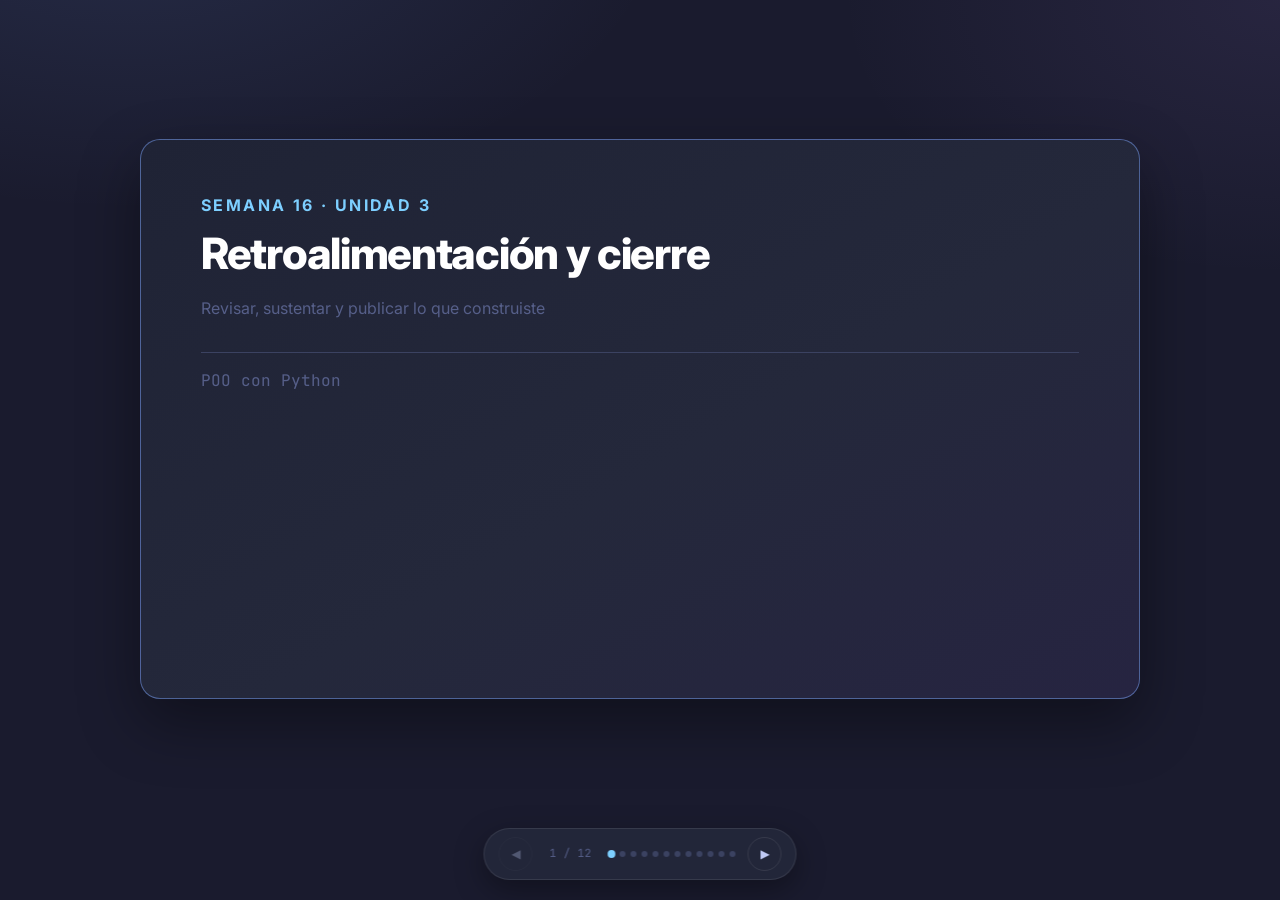
<file: unidad-03-gui-integracion/semana-16-cierre-retroalimentacion/html/slides.html>
<!DOCTYPE html>
<html lang="es">
<head>
  <meta charset="UTF-8">
  <meta name="viewport" content="width=device-width, initial-scale=1.0">
  <title>Semana 16 — Retroalimentación y cierre</title>
  <link rel="preconnect" href="https://fonts.googleapis.com">
  <link href="https://fonts.googleapis.com/css2?family=Inter:wght@400;600;700;800&family=JetBrains+Mono:wght@500;700&display=swap" rel="stylesheet">
  <link rel="stylesheet" href="../../../engine/slides.css">
</head>
<body>
  <main class="deck">
    <section class="slide slide--title is-active">
      <p class="eyebrow">Semana 16 · Unidad 3</p>
      <h1>Retroalimentación y cierre</h1>
      <p class="subtitle">Revisar, sustentar y publicar lo que construiste</p>
      <p class="author">POO con Python</p>
    </section>

    <section class="slide">
      <p class="eyebrow">Objetivos</p>
      <h2>Al terminar podrás…</h2>
      <ul>
        <li>Aplicar una checklist de calidad a tu proyecto y al de un compañero.</li>
        <li>Dar y recibir code review con comentarios accionables.</li>
        <li>Sustentar un proyecto sin leer el código línea por línea.</li>
        <li>Publicar un portafolio legible en GitHub.</li>
        <li>Autoevaluarte con la rúbrica y elegir tu siguiente paso.</li>
      </ul>
      <div class="callout callout--info">
        <p>El curso cierra con evidencia: proyecto ejecutable, revisión de pares y sustentación.</p>
      </div>
    </section>

    <section class="slide">
      <p class="eyebrow">Concepto</p>
      <h2>La checklist de calidad</h2>
      <table>
        <thead>
          <tr><th>Dimensión</th><th>Pregunta de control</th></tr>
        </thead>
        <tbody>
          <tr><td>Nombres</td><td>¿Se entiende qué guarda o qué hace?</td></tr>
          <tr><td>Encapsulamiento</td><td>¿Los datos se modifican por métodos públicos?</td></tr>
          <tr><td>Responsabilidad única</td><td>¿Cada clase tiene un motivo para cambiar?</td></tr>
          <tr><td>Validaciones</td><td>¿Se rechazan datos imposibles?</td></tr>
          <tr><td>Separación de capas</td><td>¿La interfaz no contiene reglas de negocio?</td></tr>
          <tr><td>Manejo de errores</td><td>¿Los fallos se explican sin <code>except: pass</code>?</td></tr>
          <tr><td>README</td><td>¿Se puede ejecutar en cinco minutos?</td></tr>
        </tbody>
      </table>
      <div class="callout callout--success">
        <p>Si una casilla no se puede marcar con evidencia, no está resuelta.</p>
      </div>
    </section>

    <section class="slide">
      <p class="eyebrow">Code review</p>
      <h2>Revisar el código, no a la persona</h2>
      <div class="comparison">
        <div>
          <p><strong>No ayuda</strong></p>
          <p>«Mal.»</p>
          <p>«Falta validar.»</p>
          <p>«Usa nombres claros.»</p>
        </div>
        <div>
          <p><strong>Abre conversación</strong></p>
          <p>«<code>procesar_todo</code> hace tres cosas; ¿lo dividimos?»</p>
          <p>«Si <code>precio</code> llega negativo, el total baja. ¿Validamos?»</p>
          <p>«<code>x</code> parece la cantidad de pociones; ¿la renombramos?»</p>
        </div>
      </div>
      <p>Orden de revisión: ejecución → diseño → casos límite → estilo.</p>
    </section>

    <section class="slide">
      <p class="eyebrow">Código · 1 de 4</p>
      <h2>Un hallazgo es un objeto</h2>
      <pre><code>class Hallazgo:
    """Un problema detectado en una línea del código."""

    __slots__ = ("regla", "linea", "detalle", "severidad")

    def __init__(self, regla: str, linea: int, detalle: str,
                 severidad: str = "media") -&gt; None:
        if severidad not in SEVERIDADES:
            raise ValueError(f"Severidad no válida: {severidad}")
        self.regla = regla
        self.linea = linea
        self.detalle = detalle
        self.severidad = severidad</code></pre>
      <div class="callout callout--info">
        <p>Validar en el constructor evita que un dato inválido llegue al informe.</p>
      </div>
    </section>

    <section class="slide">
      <p class="eyebrow">Código · 2 de 4</p>
      <h2>Una regla, una responsabilidad</h2>
      <pre><code>class Regla:
    nombre = "Regla genérica"
    severidad = "media"

    def revisar(self, arbol: ast.AST) -&gt; list[Hallazgo]:
        raise NotImplementedError("Implementa revisar()")

    def _crear(self, nodo: ast.AST, detalle: str) -&gt; Hallazgo:
        return Hallazgo(self.nombre, nodo.lineno, detalle, self.severidad)


class DocstringDeClase(Regla):
    nombre = "Docstring de clase"

    def revisar(self, arbol: ast.AST) -&gt; list[Hallazgo]:
        hallazgos = []
        for nodo in ast.walk(arbol):
            if isinstance(nodo, ast.ClassDef) and not ast.get_docstring(nodo):
                hallazgos.append(
                    self._crear(nodo, f"la clase '{nodo.name}' no tiene docstring")
                )
        return hallazgos</code></pre>
    </section>

    <section class="slide">
      <p class="eyebrow">Código · 3 de 4</p>
      <h2>Revisor e informe</h2>
      <pre><code>class Revisor:
    def __init__(self, reglas: Iterable[Regla] | None = None) -&gt; None:
        self._reglas = list(reglas) if reglas is not None else []

    def analizar(self, codigo: str) -&gt; Informe:
        arbol = ast.parse(codigo)
        hallazgos = []
        for regla in self._reglas:
            hallazgos.extend(regla.revisar(arbol))
        return Informe(hallazgos, len(self._reglas))


class Informe:
    @property
    def veredicto(self) -&gt; str:
        if self.por_severidad["alta"] &gt; 0:
            return "Requiere ajustes antes de entregar"
        if self.total &gt; 0:
            return "Aprobado con observaciones menores"
        return "Sin hallazgos: listo para revisión de pares"</code></pre>
      <p>El revisor calcula; el informe presenta. Separar ambos facilita probar cada parte.</p>
    </section>

    <section class="slide">
      <p class="eyebrow">Código · 4 de 4</p>
      <h2>Salida legible</h2>
      <pre><code> Fuente          : fragmento con problemas · inventario.py
 Reglas aplicadas: 5
 Hallazgos       : 10
----------------------------------------------------------------
 L  3  [ALTA  ] Encapsulamiento: atributo público 'self.duenio'
 L  4  [ALTA  ] Encapsulamiento: atributo público 'self.objetos'
 L  7  [ALTA  ] print en lógica: 'print' dentro de 'agregar'
 L 10  [MEDIA ] Método largo: 'procesar_todo' ocupa 18 líneas
----------------------------------------------------------------
 Alta: 3   Media: 2   Baja: 5
 Veredicto: Requiere ajustes antes de entregar</code></pre>
      <div class="callout callout--warning">
        <p>Un informe sin severidades ni veredicto obliga a interpretar; la herramienta debe concluir.</p>
      </div>
    </section>

    <section class="slide">
      <p class="eyebrow">Sustentación y portafolio</p>
      <h2>Ocho minutos, cinco bloques</h2>
      <div class="flow">
        <span class="flow-item">Problema 1 min</span>
        <span class="flow-item">Demo 3 min</span>
        <span class="flow-item">Arquitectura 1,5 min</span>
        <span class="flow-item">Decisiones 1,5 min</span>
        <span class="flow-item">Aprendizajes 1 min</span>
      </div>
      <ul>
        <li>Explica el porqué de tus decisiones; el cómo ya está en el repositorio.</li>
        <li>Ten una demo grabada como plan B.</li>
        <li>Portafolio: tres proyectos terminados, README ejecutable y sin secretos.</li>
      </ul>
    </section>

    <section class="slide">
      <p class="eyebrow">Errores comunes</p>
      <h2>Lo que resta puntos al cierre</h2>
      <ul>
        <li><strong>Revisar solo el estilo</strong> antes que las validaciones ausentes.</li>
        <li><strong>Reescribir el código ajeno:</strong> el autor no aprende y el historial miente.</li>
        <li><strong>Leer código en la sustentación:</strong> el jurado evalúa el diseño.</li>
        <li><strong>README que no permite ejecutar:</strong> sin comandos ni datos de ejemplo.</li>
        <li><strong>Autoevaluarse sin evidencia:</strong> «creo que merezco 5» no es un argumento.</li>
        <li><strong>Subir secretos:</strong> borrar el archivo no borra el commit.</li>
      </ul>
      <div class="callout callout--error">
        <p>Antes de entregar: ejecuta desde cero siguiendo tu propio README.</p>
      </div>
    </section>

    <section class="slide">
      <p class="eyebrow">Ejercicio</p>
      <h2>Revisión de pares</h2>
      <p>Intercambia tu proyecto con un compañero y revisen con la checklist.</p>
      <ul>
        <li>Cinco comentarios accionables: línea, problema y propuesta.</li>
        <li>Al menos un caso límite sin manejar (vida negativa, cantidad cero, lista vacía).</li>
        <li>Veredicto escrito: ¿se entrega o requiere ajustes?</li>
      </ul>
      <div class="callout callout--reto">
        <p>No corrijas el código ajeno. Señala, propone y deja que el autor decida.</p>
      </div>
      <p><strong>Entregable:</strong> revisión recibida, cambios aplicados y sección «Próximos pasos» en tu README.</p>
    </section>

    <section class="slide">
      <p class="eyebrow">Resumen</p>
      <h2>Qué te llevas</h2>
      <ul>
        <li>Una checklist que convierte «está bien» en evidencia verificable.</li>
        <li>Code review que mejora el diseño sin quitar autoría.</li>
        <li>Una sustentación que explica decisiones, no líneas.</li>
        <li>Un portafolio con tres proyectos defendibles.</li>
      </ul>
      <div class="callout callout--success">
        <p>Siguiente paso: elige una ruta, define tres tareas y termina un proyecto pequeño en dos semanas.</p>
      </div>
    </section>
  </main>

  <div class="controls">
    <button id="prev" aria-label="Anterior">◀</button>
    <span id="counter">1 / 12</span>
    <div id="dots"></div>
    <button id="next" aria-label="Siguiente">▶</button>
  </div>

  <script src="../../../engine/slides.js"></script>
</body>
</html>
</file>
<file: engine/slides.css>
/* ============================================================
   engine/slides.css — presentaciones autocontenidas
   ============================================================ */

:root {
  --bg-base: #1a1b2e;
  --bg-panel: #24283b;
  --bg-hover: #2f3346;
  --text: #c0caf5;
  --text-strong: #ffffff;
  --text-muted: #565f89;
  --cyan: #7dcfff;
  --blue: #7aa2f7;
  --purple: #9d7cd8;
  --green: #9ece6a;
  --orange: #ff9e64;
  --red: #f7768e;
  --border: #3b4261;
  --code-bg: #1f2335;
}

* { box-sizing: border-box; }

body {
  margin: 0;
  min-height: 100vh;
  display: flex;
  flex-direction: column;
  align-items: center;
  justify-content: center;
  gap: 18px;
  padding: 28px 20px 90px;
  background:
    radial-gradient(900px 500px at 10% -10%, rgba(122, 162, 247, .12), transparent 60%),
    radial-gradient(800px 500px at 100% 0%, rgba(157, 124, 216, .1), transparent 55%),
    var(--bg-base);
  color: var(--text);
  font-family: 'Inter', system-ui, -apple-system, sans-serif;
  font-size: 16px;
  line-height: 1.7;
  -webkit-font-smoothing: antialiased;
}

::selection { background: rgba(125, 207, 255, .28); color: #fff; }

.deck { width: 100%; max-width: 1000px; }

.slide {
  display: none;
  min-height: 560px;
  padding: 52px 60px;
  border-radius: 20px;
  background: linear-gradient(160deg, #202437 0%, #24283b 70%);
  border: 1px solid var(--border);
  box-shadow: 0 24px 60px rgba(0, 0, 0, .38);
  animation: fadeIn .26s ease;
  overflow-y: auto;
}
.slide.is-active { display: block; }

@keyframes fadeIn {
  from { opacity: 0; transform: translateY(10px); }
  to { opacity: 1; transform: translateY(0); }
}

.slide--title {
  border-color: rgba(122, 162, 247, .5);
  background: linear-gradient(150deg, #1f2335, #24283b 55%, #262441);
}

.eyebrow {
  font-size: .68rem;
  font-weight: 700;
  letter-spacing: .15em;
  text-transform: uppercase;
  color: var(--purple);
  margin: 0 0 10px;
}
.slide--title .eyebrow { color: var(--cyan); }

.slide h1 { font-size: 2.7rem; font-weight: 800; letter-spacing: -.03em; line-height: 1.15; color: var(--text-strong); margin: 0 0 14px; }
.slide h2 { font-size: 2rem; font-weight: 700; letter-spacing: -.02em; color: var(--text-strong); margin: 0 0 16px; }
.slide h3 { font-size: 1.3rem; font-weight: 600; color: var(--cyan); margin: 20px 0 8px; }
.slide p, .slide li { font-size: 1rem; }
.slide ul, .slide ol { padding-left: 1.35rem; margin: 8px 0 14px; }
.slide li { margin: 5px 0; }
.slide li::marker { color: var(--cyan); }
.slide strong { color: var(--text-strong); }
.subtitle { font-size: 1.1rem; color: var(--text-muted); margin-bottom: 22px; }
.author {
  margin-top: 30px;
  padding-top: 14px;
  border-top: 1px solid var(--border);
  color: var(--text-muted);
  font-size: .78rem;
  font-family: 'JetBrains Mono', monospace;
}

.slide code {
  font-family: 'JetBrains Mono', monospace;
  font-size: .84em;
  color: var(--orange);
  background: rgba(255, 158, 100, .08);
  padding: 1px 5px;
  border-radius: 4px;
}
.slide pre {
  margin: 14px 0;
  padding: 16px 18px;
  border-radius: 9px;
  background: var(--code-bg);
  border-left: 3px solid var(--blue);
  overflow-x: auto;
  font-size: .8rem;
  line-height: 1.6;
}
.slide pre code { background: transparent; color: var(--text); padding: 0; font-size: 1em; }

.slide .flow { display: flex; flex-wrap: wrap; gap: 8px; margin: 16px 0; }
.slide .flow-item {
  padding: 8px 12px;
  border-radius: 8px;
  border: 1px solid rgba(125, 207, 255, .2);
  background: rgba(125, 207, 255, .06);
  color: var(--cyan);
  font-family: 'JetBrains Mono', monospace;
  font-size: .74rem;
}

.slide .callout {
  margin: 16px 0;
  padding: 12px 15px;
  border-radius: 0 9px 9px 0;
  border-left: 3px solid var(--blue);
  background: rgba(122, 162, 247, .08);
  font-size: .88rem;
}
.slide .callout--info { border-color: var(--blue); background: rgba(122, 162, 247, .08); }
.slide .callout--success { border-color: var(--green); background: rgba(158, 206, 106, .08); }
.slide .callout--warning { border-color: var(--orange); background: rgba(255, 158, 100, .08); }
.slide .callout--error { border-color: var(--red); background: rgba(247, 118, 142, .08); }
.slide .callout--reto { border-color: var(--purple); background: rgba(157, 124, 216, .09); }
.slide .callout p:last-child { margin-bottom: 0; }

.slide .comparison { display: grid; grid-template-columns: 1fr 1fr; gap: 10px; margin: 16px 0; }
.slide .comparison > div {
  padding: 12px 15px;
  border-radius: 8px;
  background: rgba(255, 255, 255, .03);
  border: 1px solid rgba(255, 255, 255, .06);
  font-size: .84rem;
}
.slide .comparison > div:first-child { border-left: 3px solid var(--red); }
.slide .comparison > div:last-child { border-left: 3px solid var(--green); }

.slide table { width: 100%; border-collapse: collapse; margin: 16px 0; font-size: .82rem; }
.slide th { text-align: left; padding: 8px 10px; color: var(--text-strong); border-bottom: 1px solid var(--border); }
.slide td { padding: 7px 10px; border-bottom: 1px solid rgba(255, 255, 255, .05); }

.controls {
  position: fixed;
  left: 50%;
  bottom: 20px;
  transform: translateX(-50%);
  display: flex;
  align-items: center;
  gap: 12px;
  padding: 8px 14px;
  border-radius: 999px;
  background: rgba(36, 40, 59, .9);
  border: 1px solid rgba(255, 255, 255, .09);
  box-shadow: 0 10px 30px rgba(0, 0, 0, .35);
  backdrop-filter: blur(10px);
}

.controls button {
  width: 34px;
  height: 34px;
  border-radius: 50%;
  border: 1px solid rgba(255, 255, 255, .09);
  background: transparent;
  color: var(--text);
  font-size: .75rem;
  cursor: pointer;
  transition: background .18s ease;
}
.controls button:hover:not(:disabled) { background: var(--bg-hover); }
.controls button:disabled { opacity: .3; cursor: not-allowed; }

#counter {
  font-family: 'JetBrains Mono', monospace;
  font-size: .7rem;
  color: var(--text-muted);
  min-width: 52px;
  text-align: center;
}

#dots { display: flex; gap: 5px; align-items: center; }
#dots button {
  width: 6px;
  height: 6px;
  padding: 0;
  border: 0;
  border-radius: 50%;
  background: var(--border);
}
#dots button.is-active { background: var(--cyan); transform: scale(1.3); }

@media (max-width: 780px) {
  body { padding: 14px 10px 84px; }
  .slide { padding: 32px 24px; min-height: 480px; }
  .slide h1 { font-size: 2rem; }
  .slide h2 { font-size: 1.6rem; }
  .slide p, .slide li { font-size: .94rem; }
  .slide .comparison { grid-template-columns: 1fr; }
  .slide .flow { flex-direction: column; }
}

@media (max-width: 480px) {
  .slide { padding: 26px 18px; }
  .slide h1 { font-size: 1.65rem; }
  .slide h2 { font-size: 1.35rem; }
}

@media (prefers-reduced-motion: reduce) {
  *, *::before, *::after { animation-duration: .01ms !important; transition-duration: .01ms !important; }
}
</file>
